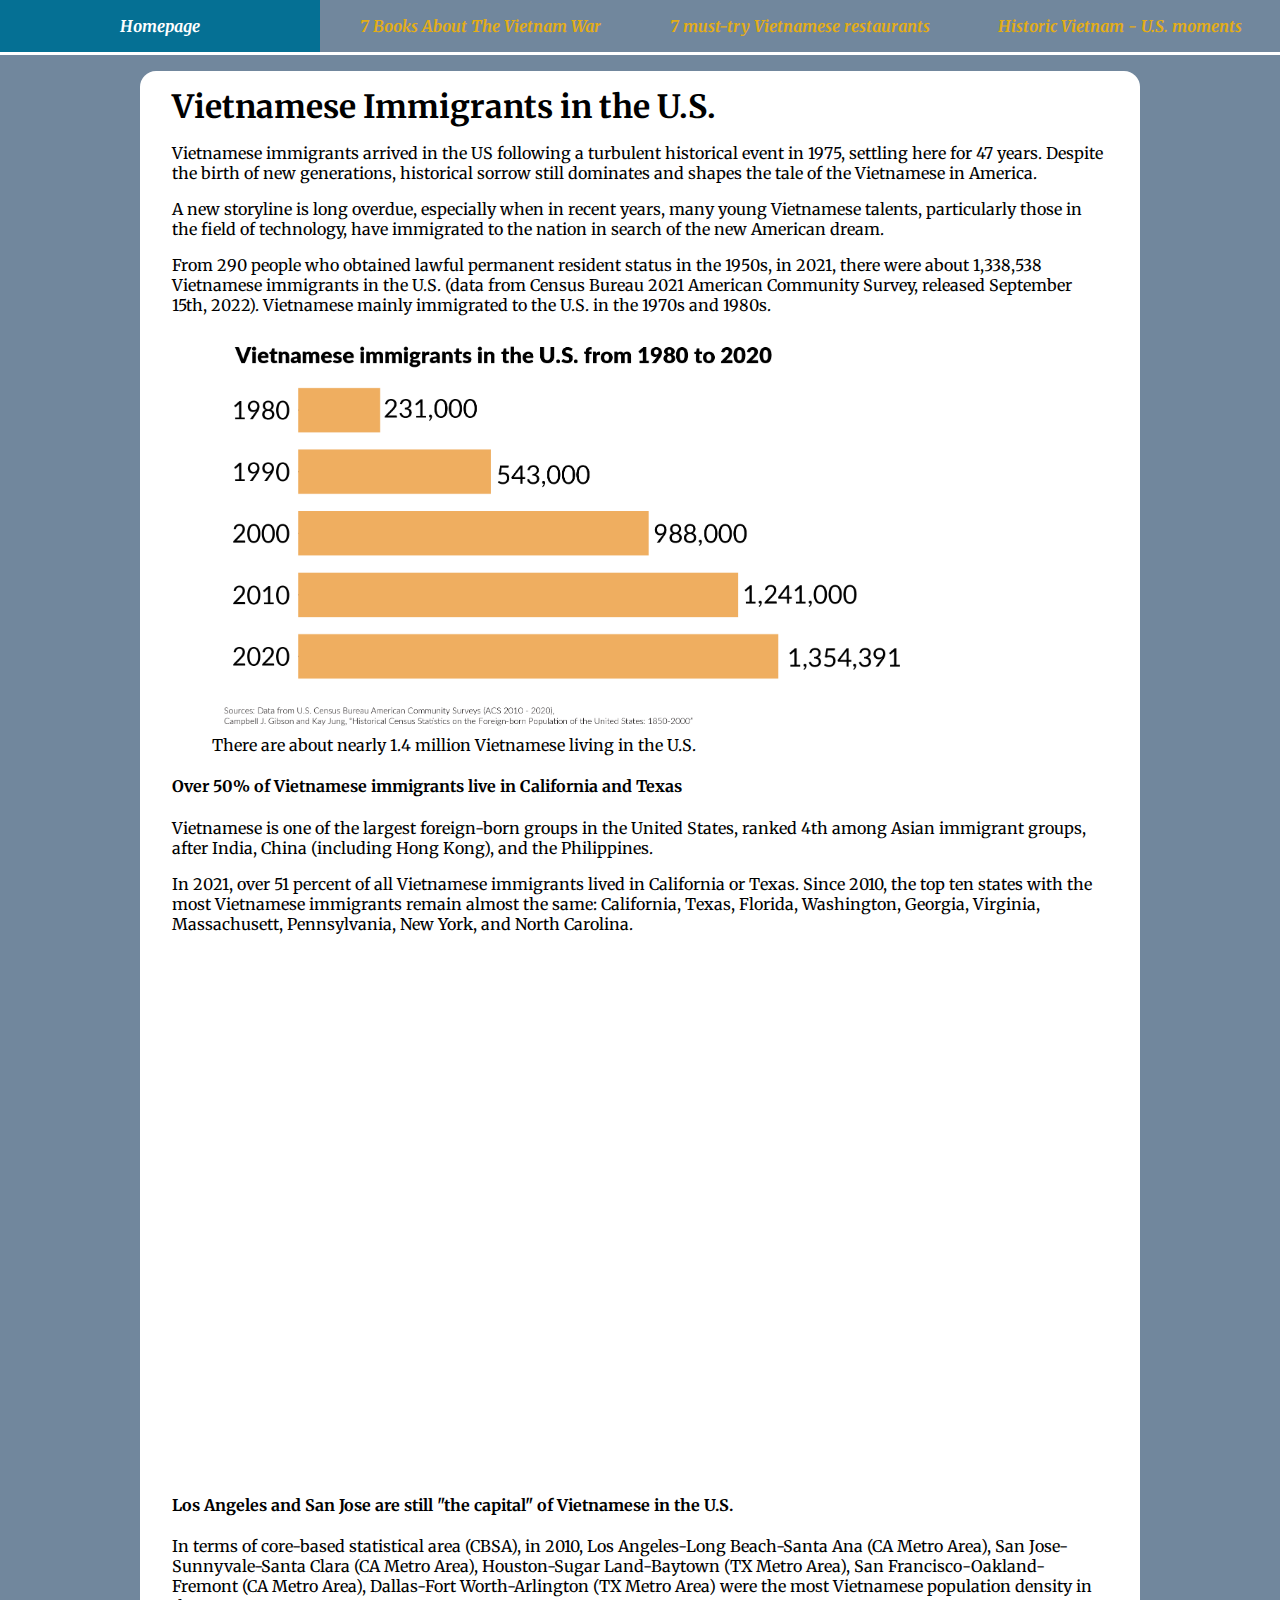
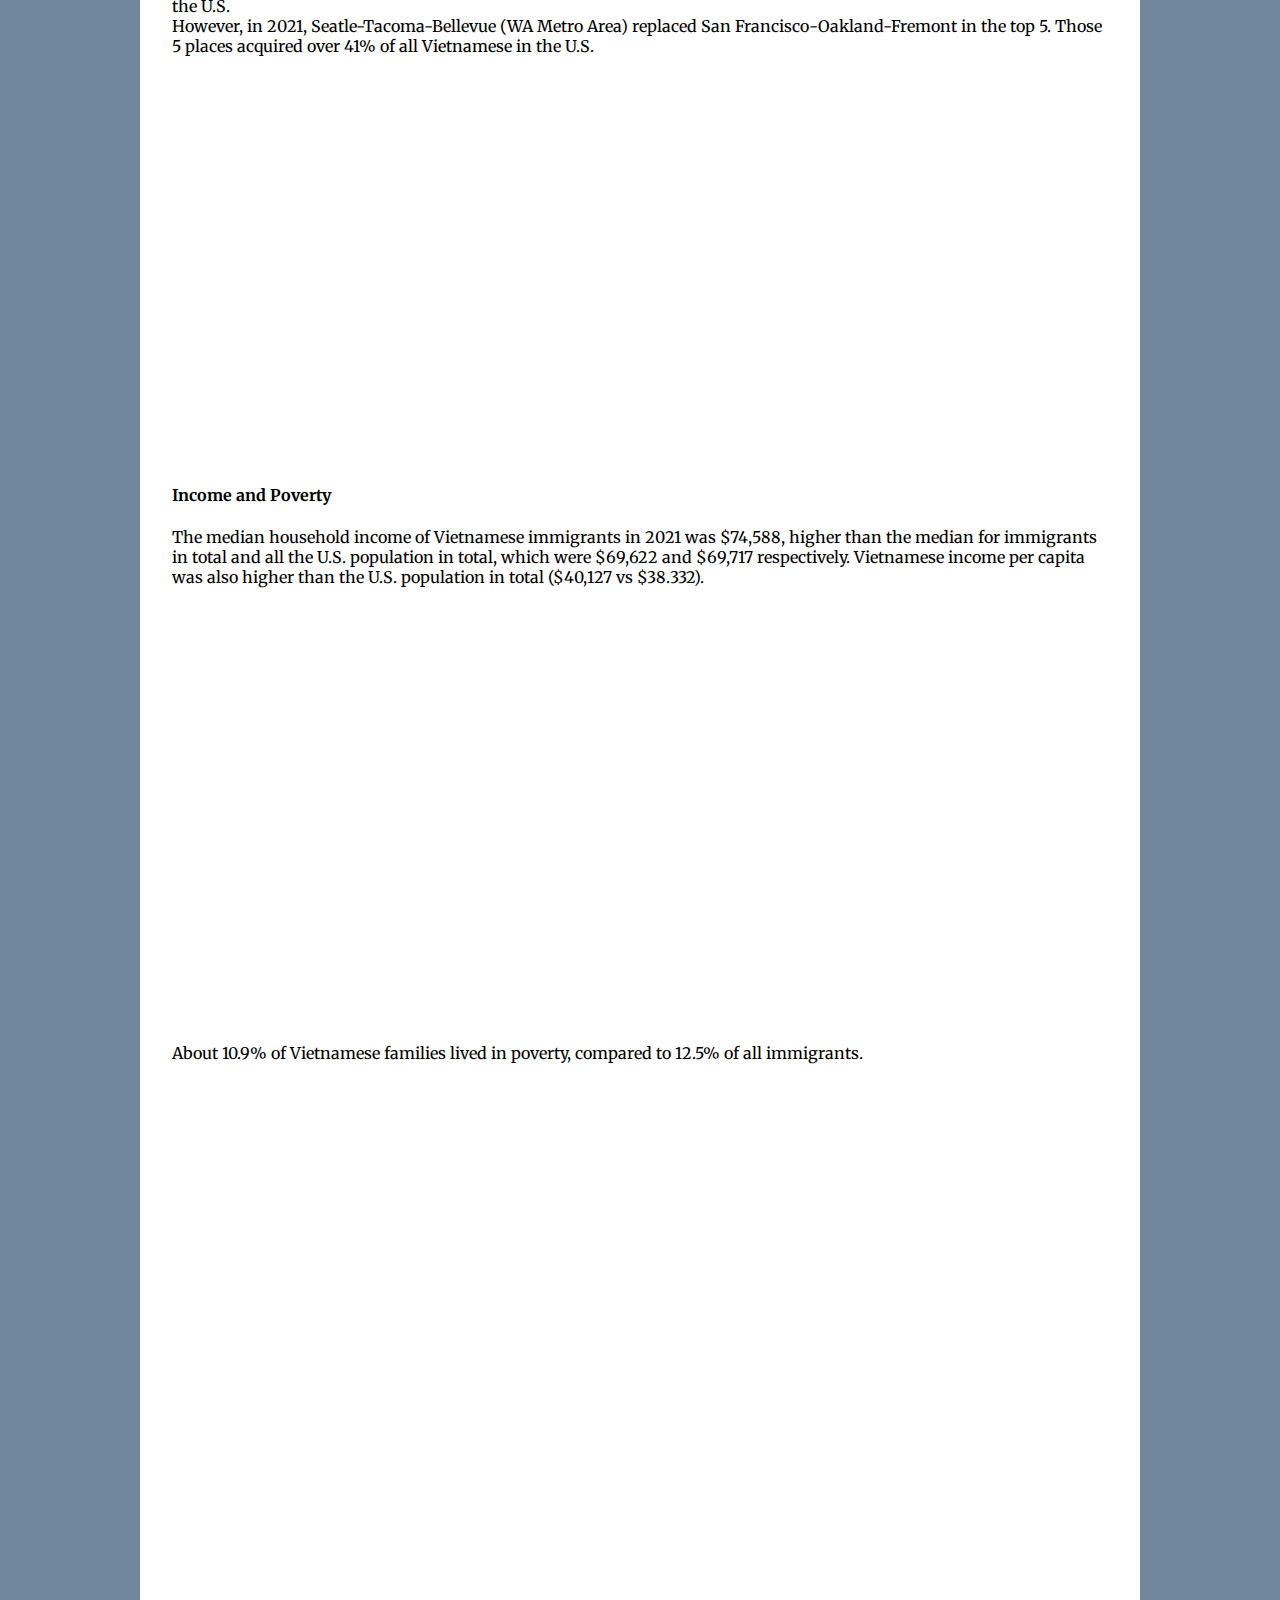
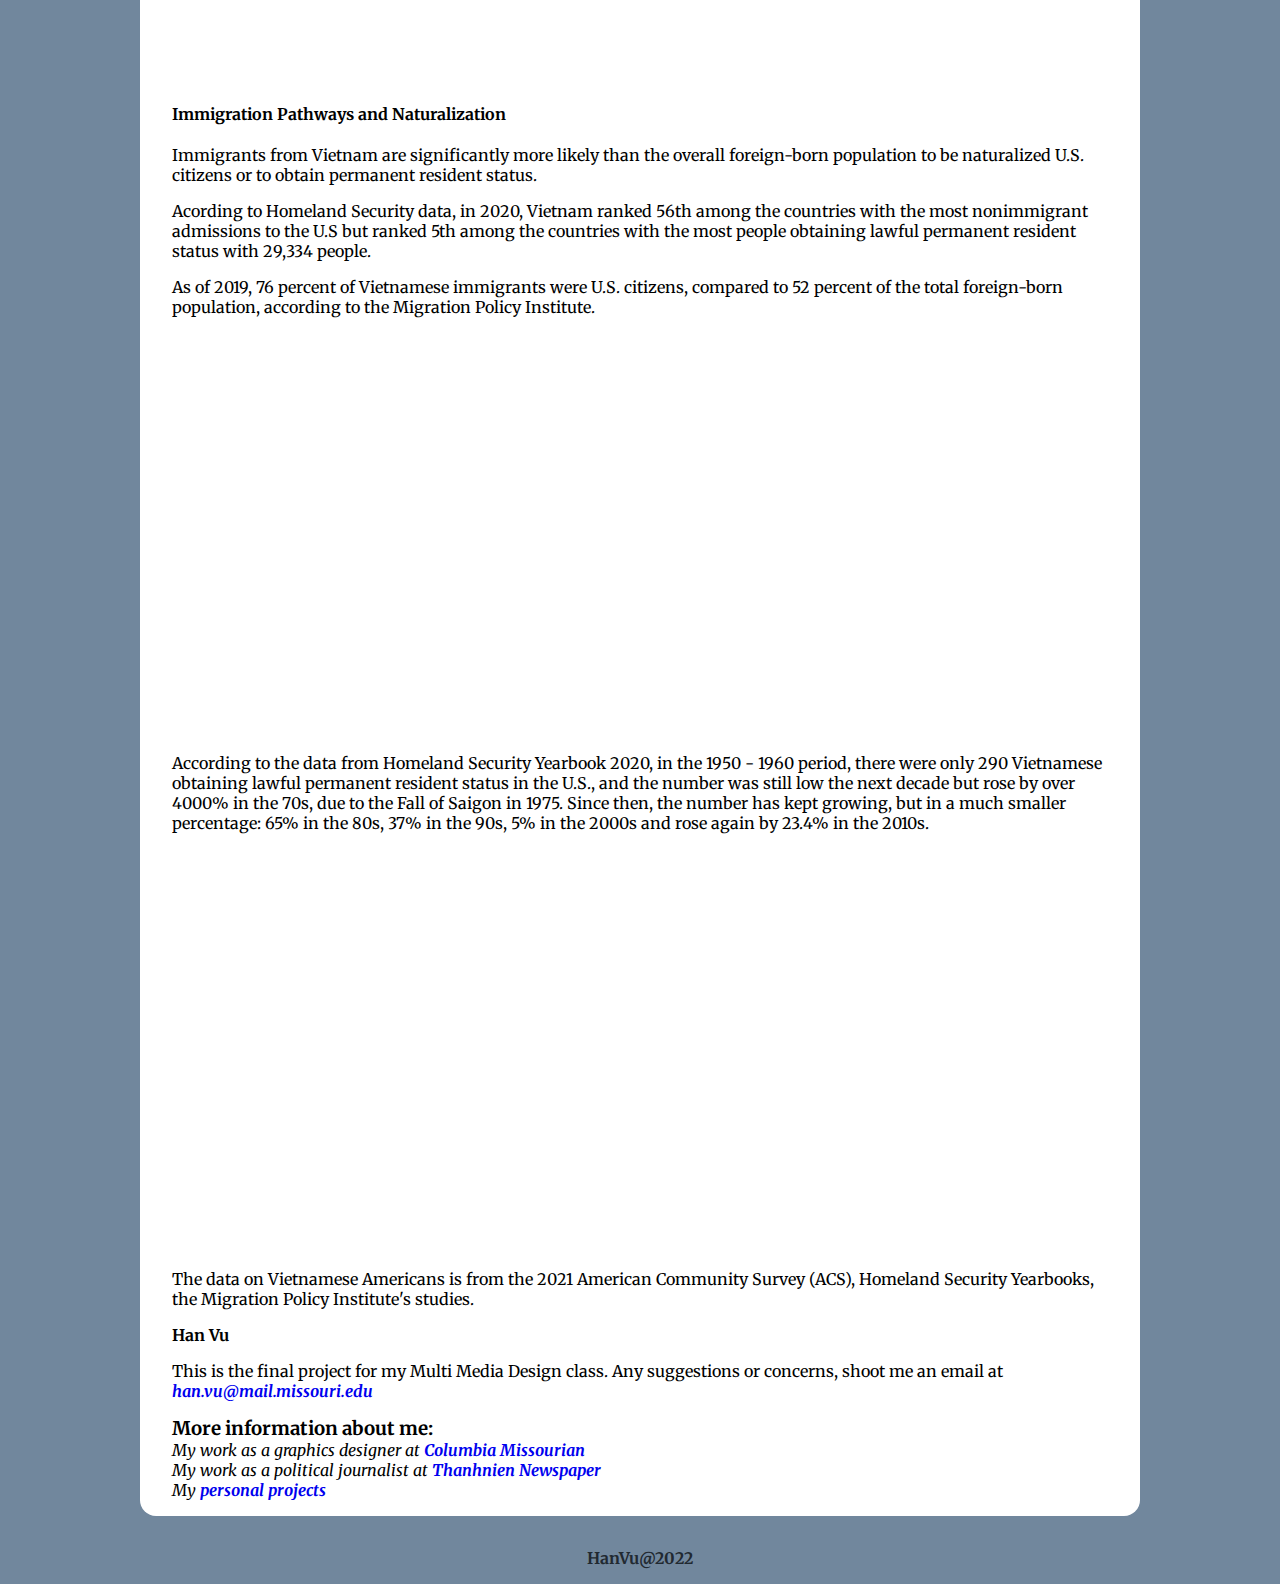
<file: index.html>
<!DOCTYPE HTML>
<html lang="en" dir="ltr">
	<head>
		<title>Han Vu's site</title>
		<meta charset="utf-8">
		<link rel="preconnect" href="https://fonts.googleapis.com">
    	<link rel="preconnect" href="https://fonts.gstatic.com" crossorigin>
    	<link href="https://fonts.googleapis.com/css?family=Merriweather:300,700,300italic,700italic" rel="stylesheet">

		<link rel="stylesheet" href="style2.css">

	</head>
	<body>
		<a class="skip-link" href="#content">Skip to content</a>

				<!-- Navigation bar -->
					<nav>
						<ul class="links">
							<li><a class="active" href="index.html">Homepage</a></li>
							<li><a href="sevenbooks.html">7 Books About The Vietnam War</a></li>
							<li><a href="seven-restaurants.html">7 must-try Vietnamese restaurants</a></li>
							<li><a href="gallery.html">Historic Vietnam - U.S. moments</a></li>
						</ul>
					</nav>

				<!-- Main -->
					<main id="content">
					<h1>Vietnamese Immigrants in the U.S.</h1>
					<p>
						Vietnamese immigrants arrived in the US following a turbulent historical event in 1975, settling here for 47 years. Despite the birth of new generations, historical sorrow still dominates and shapes the tale of the Vietnamese in America.
					</p>
					<p>
						A new storyline is long overdue, especially when in recent years, many young Vietnamese talents, particularly those in the field of technology, have immigrated to the nation in search of the new American dream.
					</p>
						<p>From 290 people who obtained lawful permanent resident status in the 1950s, in 2021, there were about 1,338,538 Vietnamese immigrants in the U.S. (data from Census Bureau 2021 American Community Survey, released September 15th, 2022). Vietnamese mainly immigrated to the U.S. in the 1970s and 1980s.</p>
						<figure>
							<img src="images/pop1.png" alt="Vietnamese population chart" width="700" height="400">
								<figcaption>There are about nearly 1.4 million Vietnamese living in the U.S.</figcaption>
						</figure>
					
					<section>
						<div>
							<h4>Over 50% of Vietnamese immigrants live in California and Texas</h4>
							<p>Vietnamese is one of the largest foreign-born groups in the United States, ranked 4th among Asian immigrant groups, after India, China (including Hong Kong), and the Philippines. </p>
							<p>In 2021, over 51 percent of all Vietnamese immigrants lived in California or Texas. Since 2010, the top ten states with the most Vietnamese immigrants remain almost the same: California, Texas, Florida, Washington, Georgia, Virginia, Massachusett, Pennsylvania, New York, and North Carolina. 	
							</p>
					</div>
		
					<div class="graphic">
							
						<iframe title="Vietnamese Immigrants Distribution 2020" aria-label="Map" id="datawrapper-chart-ThPpH" src="https://datawrapper.dwcdn.net/ThPpH/2/" height="500" data-external="1"></iframe>
						
						<script type="text/javascript">!function(){"use strict";window.addEventListener("message",(function(e){if(void 0!==e.data["datawrapper-height"]){var t=document.querySelectorAll("iframe");for(var a in e.data["datawrapper-height"])for(var r=0;r<t.length;r++){if(t[r].contentWindow===e.source)t[r].style.height=e.data["datawrapper-height"][a]+"px"}}}))}();
						</script>

					</div>
					</section><br>
					<div>
						<h4>Los Angeles and San Jose are still "the capital" of Vietnamese in the U.S.</h4>
						<p>In terms of core-based statistical area (CBSA), in 2010, Los Angeles-Long Beach-Santa Ana (CA Metro Area), San Jose-Sunnyvale-Santa Clara (CA Metro Area), Houston-Sugar Land-Baytown (TX Metro Area), San Francisco-Oakland-Fremont (CA Metro Area), Dallas-Fort Worth-Arlington (TX Metro Area) were the most Vietnamese population density in the U.S. <br>
						However, in 2021, Seatle-Tacoma-Bellevue (WA Metro Area) replaced San Francisco-Oakland-Fremont in the top 5. Those 5 places acquired over 41% of all Vietnamese in the U.S.</p>
					</div>
						<div class="graphic">
							<iframe title="Cities with the most Vietnamese immigrants" aria-label="Interactive area chart" id="datawrapper-chart-ZxP0X" src="https://datawrapper.dwcdn.net/fW6FX/1/" height="388"></iframe>
						</div>

						<div>
							<h4>Income and Poverty</h4>
							<p>The median household income of Vietnamese immigrants in 2021 was $74,588, higher than the median for immigrants in total and all the U.S. population in total, which were $69,622 and $69,717 respectively. Vietnamese income per capita was also higher than the U.S. population in total ($40,127 vs $38.332).
							</p>
					</div>
	
					<div class="graphic">
							<iframe title="Median household income" aria-label="Interactive line chart" id="datawrapper-chart-fKXHX" src="https://datawrapper.dwcdn.net/HQsU3/1/" height="400"></iframe>
					</div> <br>
					<div>
							<p>About 10.9% of Vietnamese families lived in poverty, compared to 12.5% of all immigrants.</p>

							<iframe title="poverty rate" aria-label="Grouped Column Chart" id="datawrapper-chart-HhXB2" src="https://datawrapper.dwcdn.net/iNXFO/1/" height="600"></iframe>
					</div>
						
							<div>
								<h4>Immigration Pathways and Naturalization</h4>
								<p>Immigrants from Vietnam are significantly more likely than the overall foreign-born population to be naturalized U.S. citizens or to obtain permanent resident status.</p> 
								<p>Acording to Homeland Security data, in 2020, Vietnam ranked 56th among the countries with the most nonimmigrant admissions to the U.S but ranked 5th among the countries with the most people obtaining lawful permanent resident status with 29,334 people.
									</p>
								<p>As of 2019, 76 percent of Vietnamese immigrants were U.S. citizens, compared to 52 percent of the total foreign-born population, according to the Migration Policy Institute. 
								</p>
	
								<iframe title="Green card" aria-label="Interactive line chart" id="datawrapper-chart-AbCrX" src="https://datawrapper.dwcdn.net/Iv1JG/1/" height="400"></iframe>
							</div>
							<div class="graphic">
				
								<p>According to the data from Homeland Security Yearbook 2020, in the 1950 - 1960 period, there were only 290 Vietnamese obtaining lawful permanent resident status in the U.S., and the number was still low the next decade but rose by over 4000% in the 70s, due to the Fall of Saigon in 1975. Since then, the number has kept growing, but in a much smaller percentage: 65% in the 80s, 37% in the 90s, 5% in the 2000s and rose again by 23.4% in the 2010s. 
								</p>
						</div>
			
						<div class="graphic">
			
							<iframe title="Green card over the years" aria-label="Interactive line chart" id="datawrapper-chart-3JLbn" src="https://datawrapper.dwcdn.net/dtw3d/1/" 
							height="400"></iframe>
						</div>

						<div>
							<p>
								The data on Vietnamese Americans is from the 2021 American Community Survey (ACS), Homeland Security Yearbooks, the Migration Policy Institute's studies. 
							</p>
							<p><strong>Han Vu</strong></p>
						</div>
					<section>
						<p>This is the final project for my Multi Media Design class. Any suggestions or concerns, shoot me an email at <a href="mailto:han.vu@mail.missouri.edu">han.vu@mail.missouri.edu</a></p>
						<h3>More information about me:</h3>
						<ul>
							<li>My work as a graphics designer at <a href="https://www.columbiamissourian.com/">Columbia Missourian</a></li>
							<li>My work as a political journalist at <a href="https://thanhnien.vn/author/vu-han-1622.html">Thanhnien Newspaper</a></li>
							<li>My <a href="https://hantvu.github.io/">personal projects</a></li>
						</ul>
					</section>
				</main>	
				<!-- Copyright -->
					<footer>
					HanVu@2022
					</footer>

		
	</body>
</html>
</file>
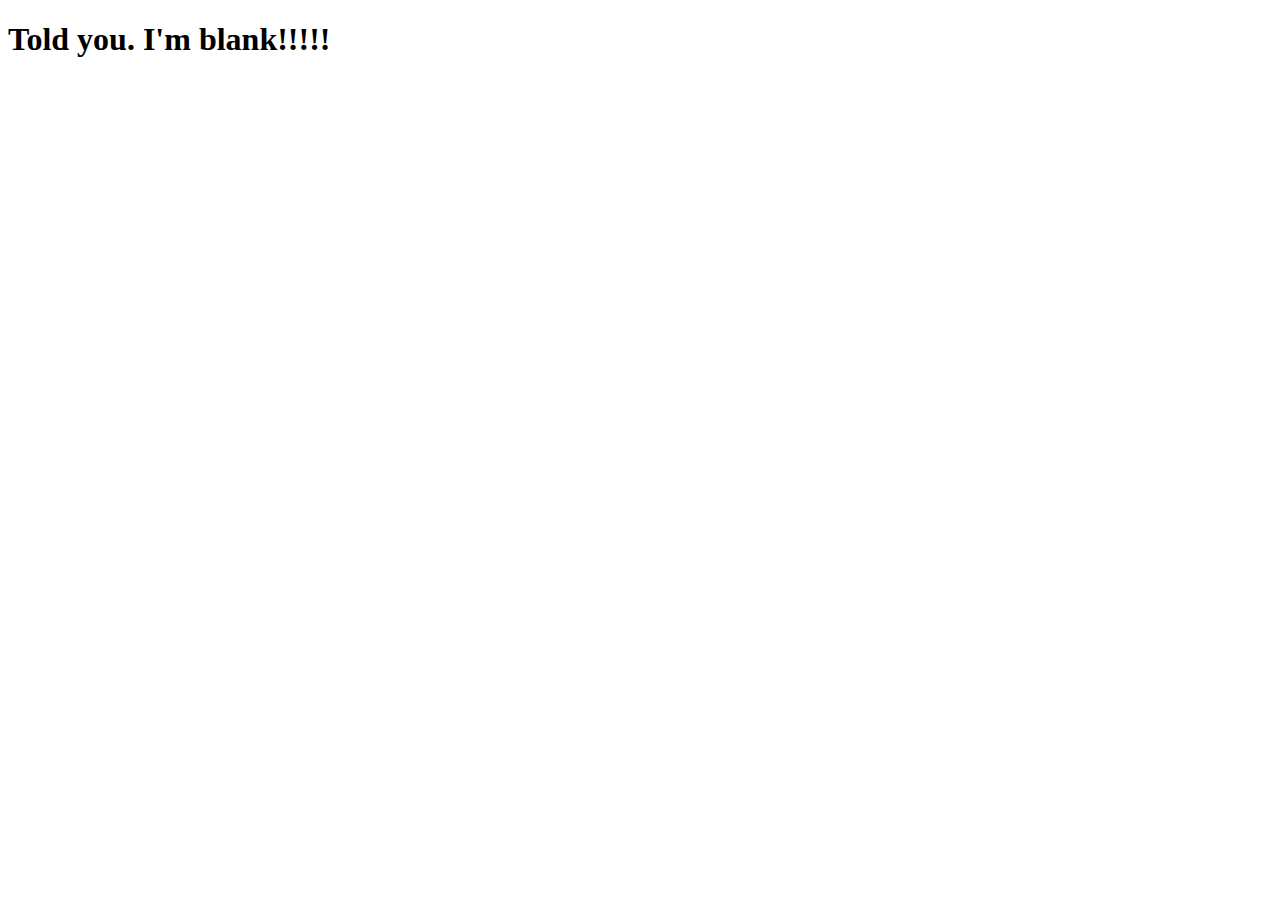
<file: blanksite.html>
<!DOCTYPE html>
<html lang="en">
    <head>
        <meta charset="utf-8">
        <title>This is a blank site</title>
    </head>
    <body>
        <h1>Told you. I'm blank!!!!!</h1>
    </body>
</html>
</file>
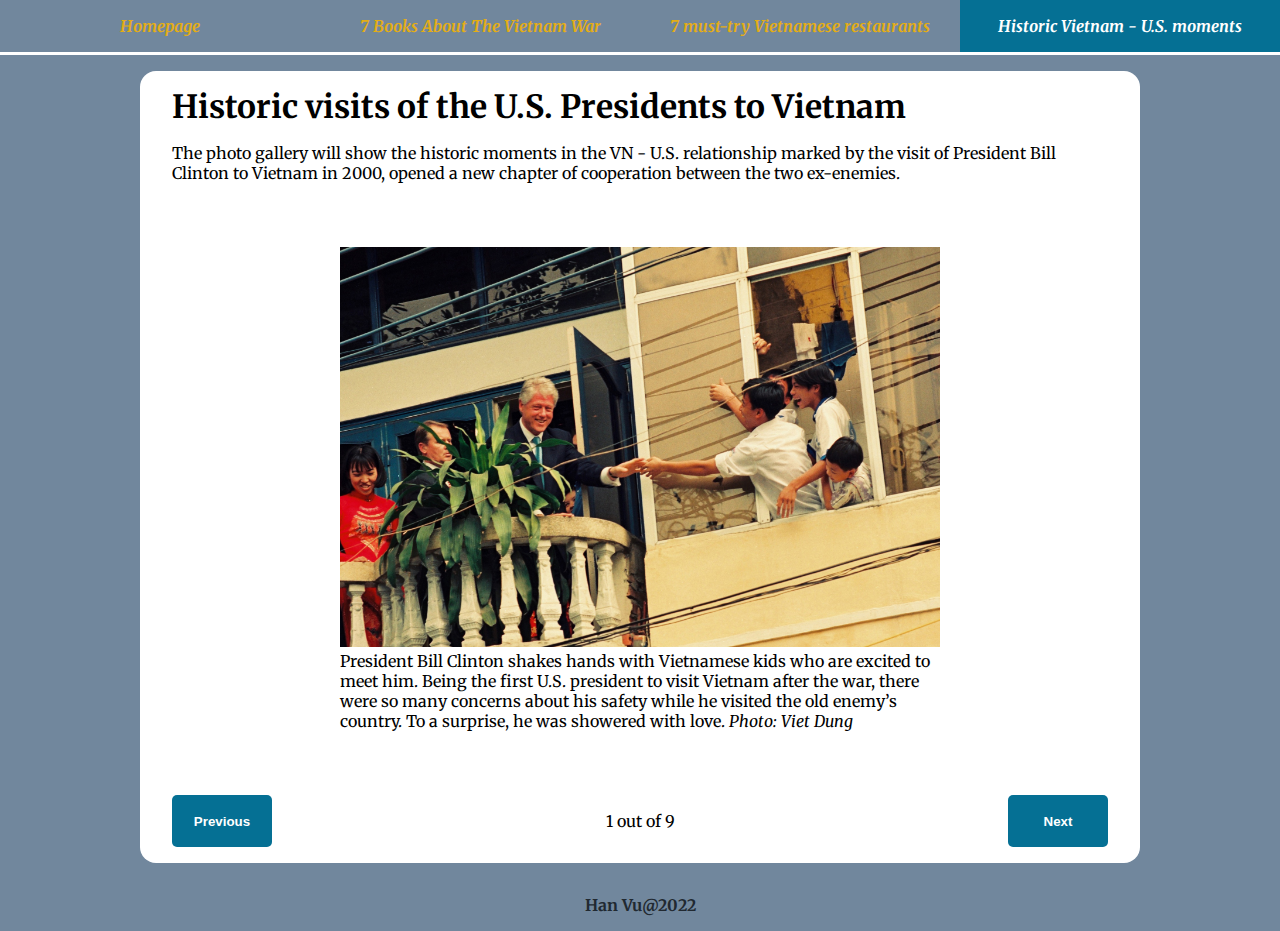
<file: gallery.html>
<!DOCTYPE html>
<html lang="en" dir="ltr">
  <head>
    <meta charset="utf-8">
    <title>Historic Vietnam - U.S. moments</title>

    <link rel="preconnect" href="https://fonts.googleapis.com">
    <link rel="preconnect" href="https://fonts.gstatic.com" crossorigin>
    <link href="https://fonts.googleapis.com/css?family=Merriweather:300,700,300italic,700italic" rel="stylesheet">

    <link rel="stylesheet" href="style2.css">

    <script src="gallery.js" defer></script>

  </head>
  <body>
    <a class="skip-link" href="#content">Skip to content</a>
    <nav>
			<ul>
			    <li><a href="index.html">Homepage</a></li>
                <li><a href="sevenbooks.html">7 Books About The Vietnam War</a></li>
                <li><a href="seven-restaurants.html">7 must-try Vietnamese restaurants</a></li>
                <li><a class="active" href="gallery.html">Historic Vietnam - U.S. moments</a></li>
			</ul>
		</nav>
    <main id="content">
      <h1>Historic visits of the U.S. Presidents to Vietnam</h1>
      <p>The photo gallery will show the historic moments in the VN - U.S. relationship marked by the visit of President Bill Clinton to Vietnam in 2000, opened a new chapter of cooperation between the two ex-enemies.</p>

      <figure class="gallery-image hideThis">
      <img src="images/Bill1.jpeg" width="600" height="400" alt="President Bill Clinton shoke hand with a bunch of Vietnamese teenagers over an old window in Hanoi.">
      <figcaption>
        President Bill Clinton shakes hands with Vietnamese kids who are excited to meet him. Being the first U.S. president to visit Vietnam after the war, there were so many concerns about his safety while he visited the old enemy’s country. To a surprise, he was showered with love. <em>Photo: Viet Dung</em>
      </figcaption>
    </figure>
    
    <figure class="gallery-image hideThis">
      <img src="images/Bill2.jpeg" width="600" height="400" alt="President Bill Clinton shakes hands with Vietnamese people who smile brightly to welcome him.">
      <figcaption>
        Another picture shows how much love Bill Clinton received when he was in Vietnam. There’s a noticeable absence of his security, which shows how safe he felt in Vietnam. The public doesn’t see him as the leader of Vietnam’s enemy, but as a friend. <em> Photo: Viet Dung</em>
      </figcaption>
     
    </figure>
    

    <figure class="gallery-image hideThis">
        <img src="images/bush1.jpg" width="600" height="400" alt="President George Bush tries to play Monochord, a traditional Vietnamese instrument, while Vietnam President Nguyen Minh Triet and other people watching him with smiling faces.">
        <figcaption>
            Visiting Vietnam in 2006 to attend the 14th Asia-Pacific Economic Cooperation Leaders' Meeting in November, President George Bush tries to play a traditional Vietnam instrument “Dan Bau” (Monochord). <em>Photo: Nguyen Khang</em>
        </figcaption>
      </figure>
      

      <figure class="gallery-image hideThis">
        <img src="images/bush2.jpeg" width="600" height="400" alt="President Bush waves hand toward the camera.">
        <figcaption>
            On his trip to Vietnam, President Bush said that the American experience in Vietnam contained lessons for the Iraq war. <em>Photo: T.T.D</em>
        </figcaption>
        
      </figure>
      

      <figure class="gallery-image hideThis">
        <img src="images/Obama1.png" width="600" height="400" alt="President Obama with a bright smiling face surrounds by excited local Vietnamese people as he goes down the street to greet them.">
        <figcaption>
            President Obama received warm treatment from the Vietnamese public. He went out to taste Vietnamese street life and street food with the famous chef Anthony Boudain and created a sensation in Vietnam on his trip. Once again, safety was not the concern, since he was loved and Vietnam was safe. <em>Photo: Huu Nghi</em>
        </figcaption>
        
      </figure>
      

      <figure class="gallery-image hideThis">
        <img src="images/Obama2.jpeg" width="600" height="400" alt="President Obama and Vietnam National Assembly Chairwoman Nguyen Thi Kim Ngan fed the fish at Vietnamese National Hero “Uncle Ho”s House.">
        <figcaption>
            President Obama and Vietnam National Assembly Chairwoman Nguyen Thi Kim Ngan fed the fish at Vietnamese National Hero “Uncle Ho”s House. <em>Photo: Viet Dung</em>
        </figcaption>
        
      </figure>
      

      <figure class="gallery-image hideThis">
        <img src="images/trump1.JPG" width="600" height="400" alt="President Trump is waving a Vietnam flag in his hand as he is surrounded by Vietnamese's students who are waving Vietnam's and U.S's flags.">
        <figcaption>
            Came to Vietnam for the U.S. - DPRK summit and paid an official visit, President Donald Trump is the sole U.S. president who has visited Vietnam more than one time during his term. President Trump is the figure that creates polarization in Vietnamese public opinion in the same way that he has created in the U.S. public opinion. <em>Photo: Ngoc Thang</em>
        </figcaption>
      </figure>
      

      <figure class="gallery-image hideThis">
        <img src="images/trump2.JPG" width="600" height="400" alt="President Trump and DPRK's Chairman Kim Jong Un sit down on a table with smiling faces.">
        <figcaption>
            President Trump and Chairman Kim at Metropole hotel in Hanoi, where they hoped to reach a deal in denuclearizing North Korea, but no big decision was made. <em>Photo: Ngoc Thang</em>
        </figcaption>
        
      </figure>
      

      <figure class="gallery-image hideThis">
        <img src="images/peace.JPG" width="600" height="400" alt="A Vietnamse man is hanging a banner advertise day of Peace's special menu on the wall.">
        <figcaption>
            "A day of peace" was not made in Hanoi. <em>Photo: Ngoc Thang</em>
        </figcaption>
        
      </figure>

      <div class="button_holder">
        <button id="button_previous">Previous</button>
        <p id="stepper"></p>
        <button id="button_next">Next</button>
      </div>

    </main>
    <footer>Han Vu@2022</footer>
  </body>
</html>
</file>
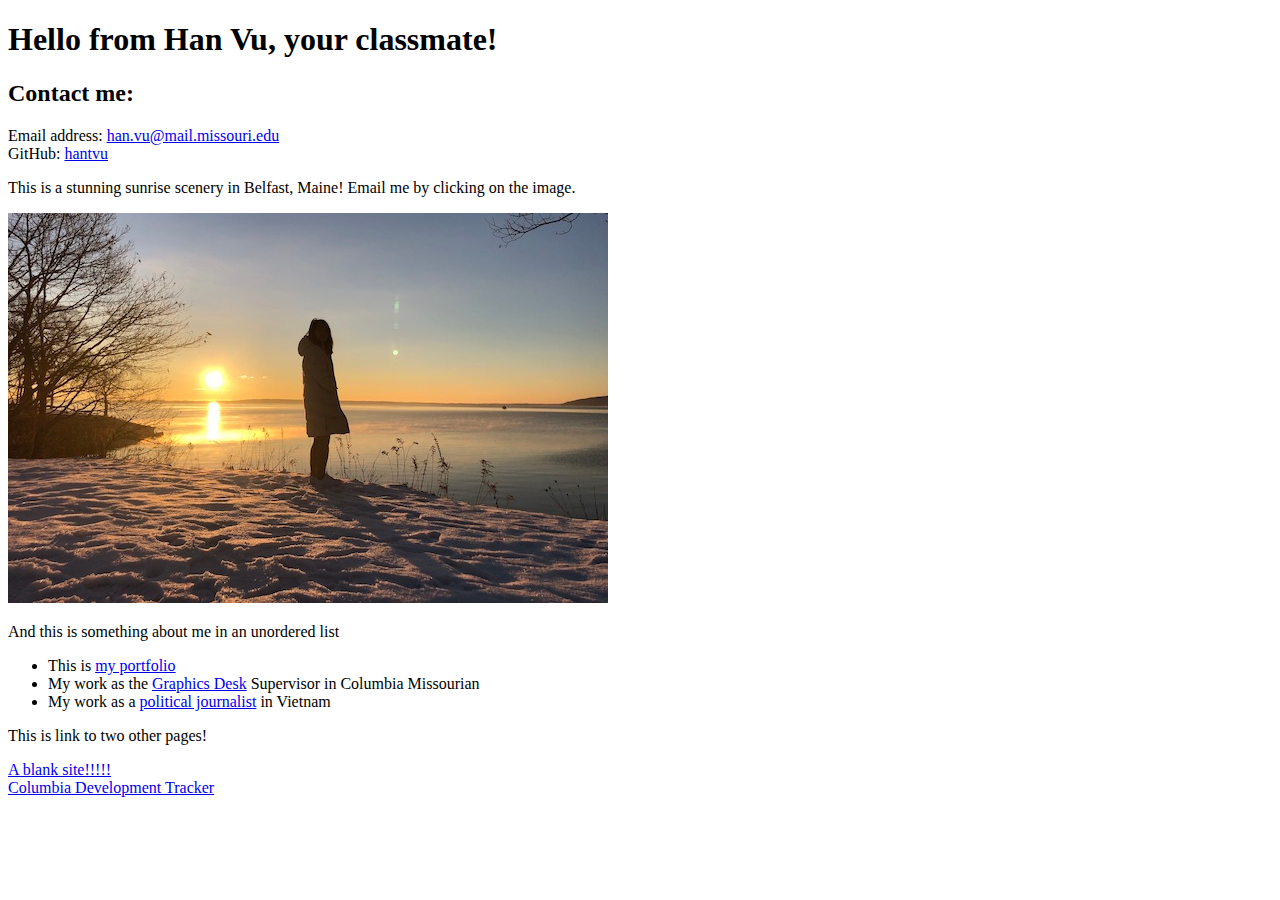
<file: oldindex.html>
<!DOCTYPE html>
<html lang="en">
    <head>
        <meta charset="utf-8">
        <title>This is Han Vu's first website</title>
    </head>
    <body>
        <h1>Hello from Han Vu, your classmate!</h1>
        <h2>Contact me:</h2>
        <div class="contact">
            Email address: <a href="mailto:han.vu@mail.missouri.edu" target="_blank">han.vu@mail.missouri.edu</a><br>
            GitHub: <a href="https://github.com/hantvu" target="_blank">hantvu</a>
        </div>
        <div class="image">
            <p>This is a stunning sunrise scenery in Belfast, Maine! Email me by clicking on the image.</p>
            <a href="mailto:han.vu@mail.missouri.edu"><img src="images/pic2.jpeg" alt="sunrise"></a>

        </div>
        <div class="list">
            <p>And this is something about me in an unordered list</p>
            <ul>
                <li>This is <a href="https://hantvu.github.io/" target="_blank">my portfolio</a>
                </li>
                <li>My work as the <a href="https://www.columbiamissourian.com/users/profile/guest3275/" target="_blank">Graphics Desk</a> Supervisor in Columbia Missourian</li>
                <li>My work as a <a href="https://thanhnien.vn/author/vu-han-1622.html" target="_blank">political journalist</a> in Vietnam</li>
           
            </ul>
            
        </div>

        <div class="link">
            <p>This is link to two other pages!</p>
            <a href="blanksite.html" target="_blank">A blank site!!!!!</a><br>
            <a href="https://columbia-development-tracker.netlify.app/" target="_blank">Columbia Development Tracker</a>
        </div>
        
    </body>
</html>
</file>
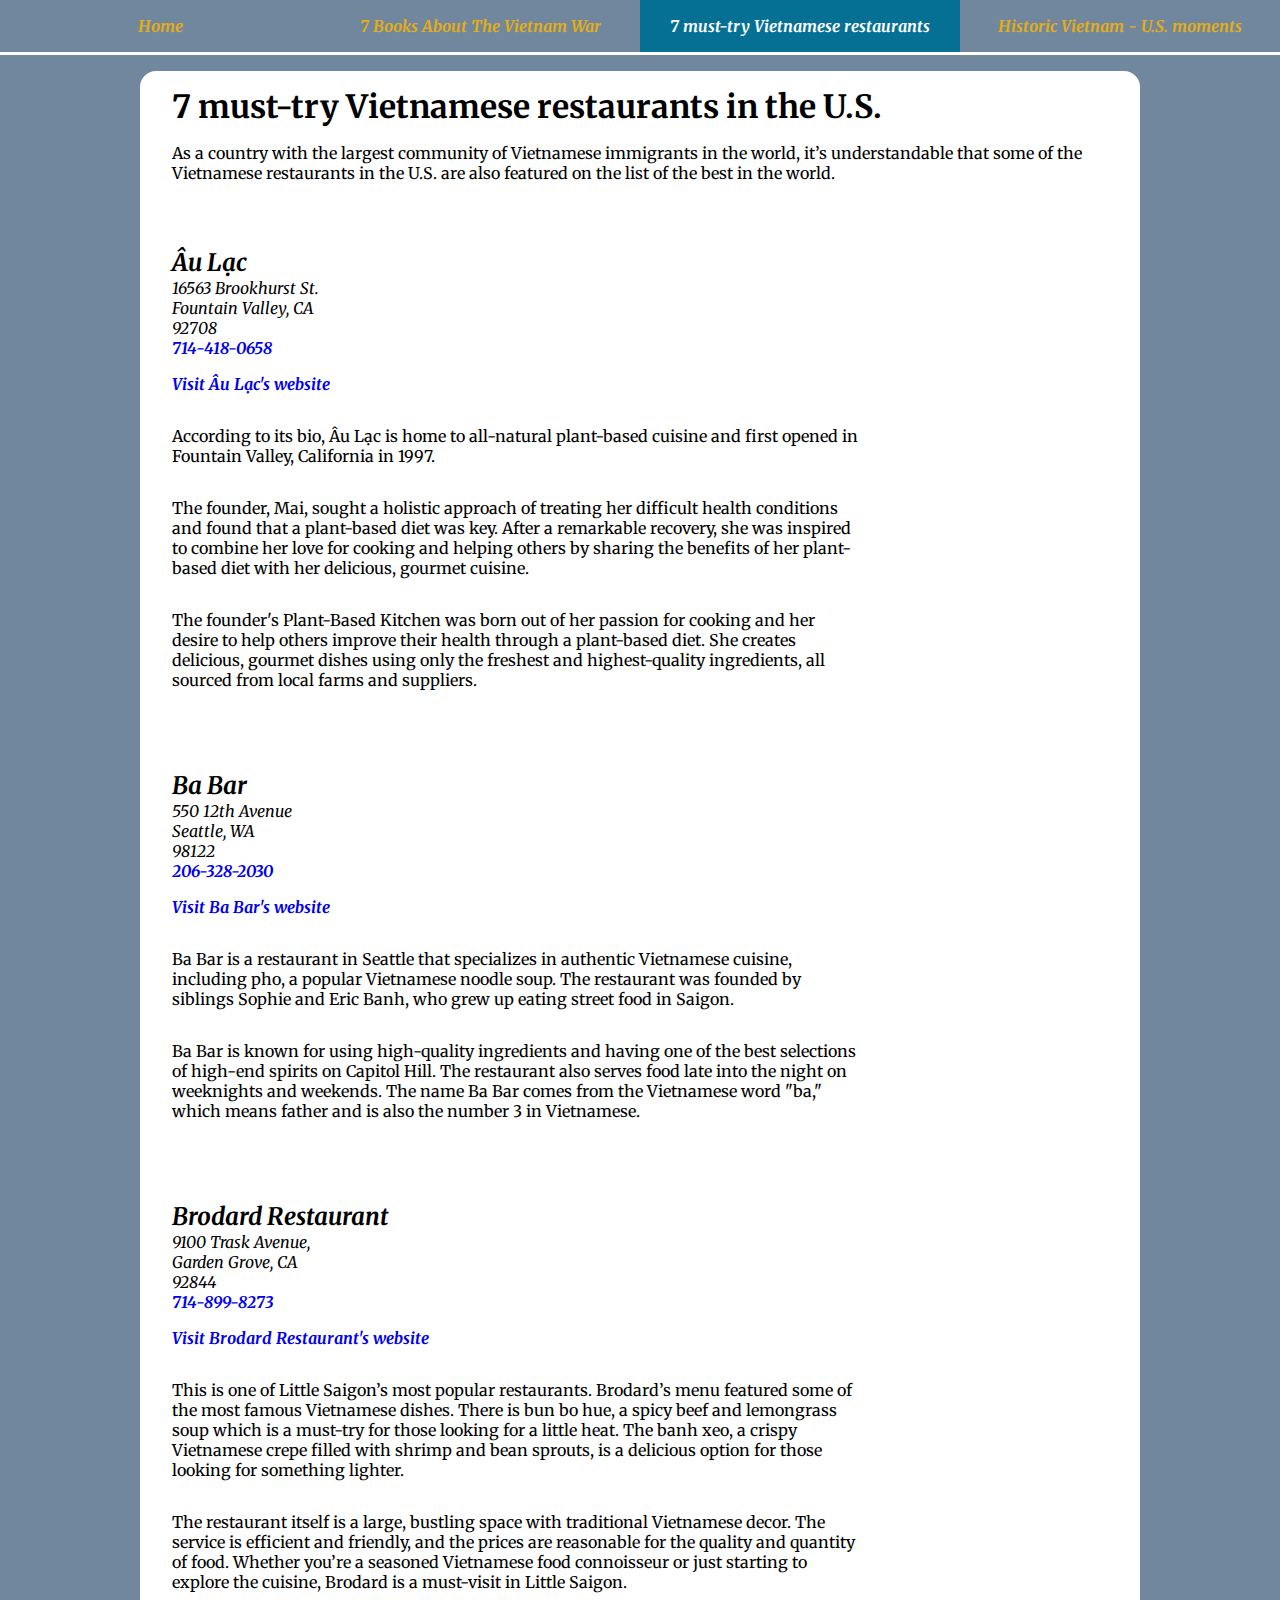
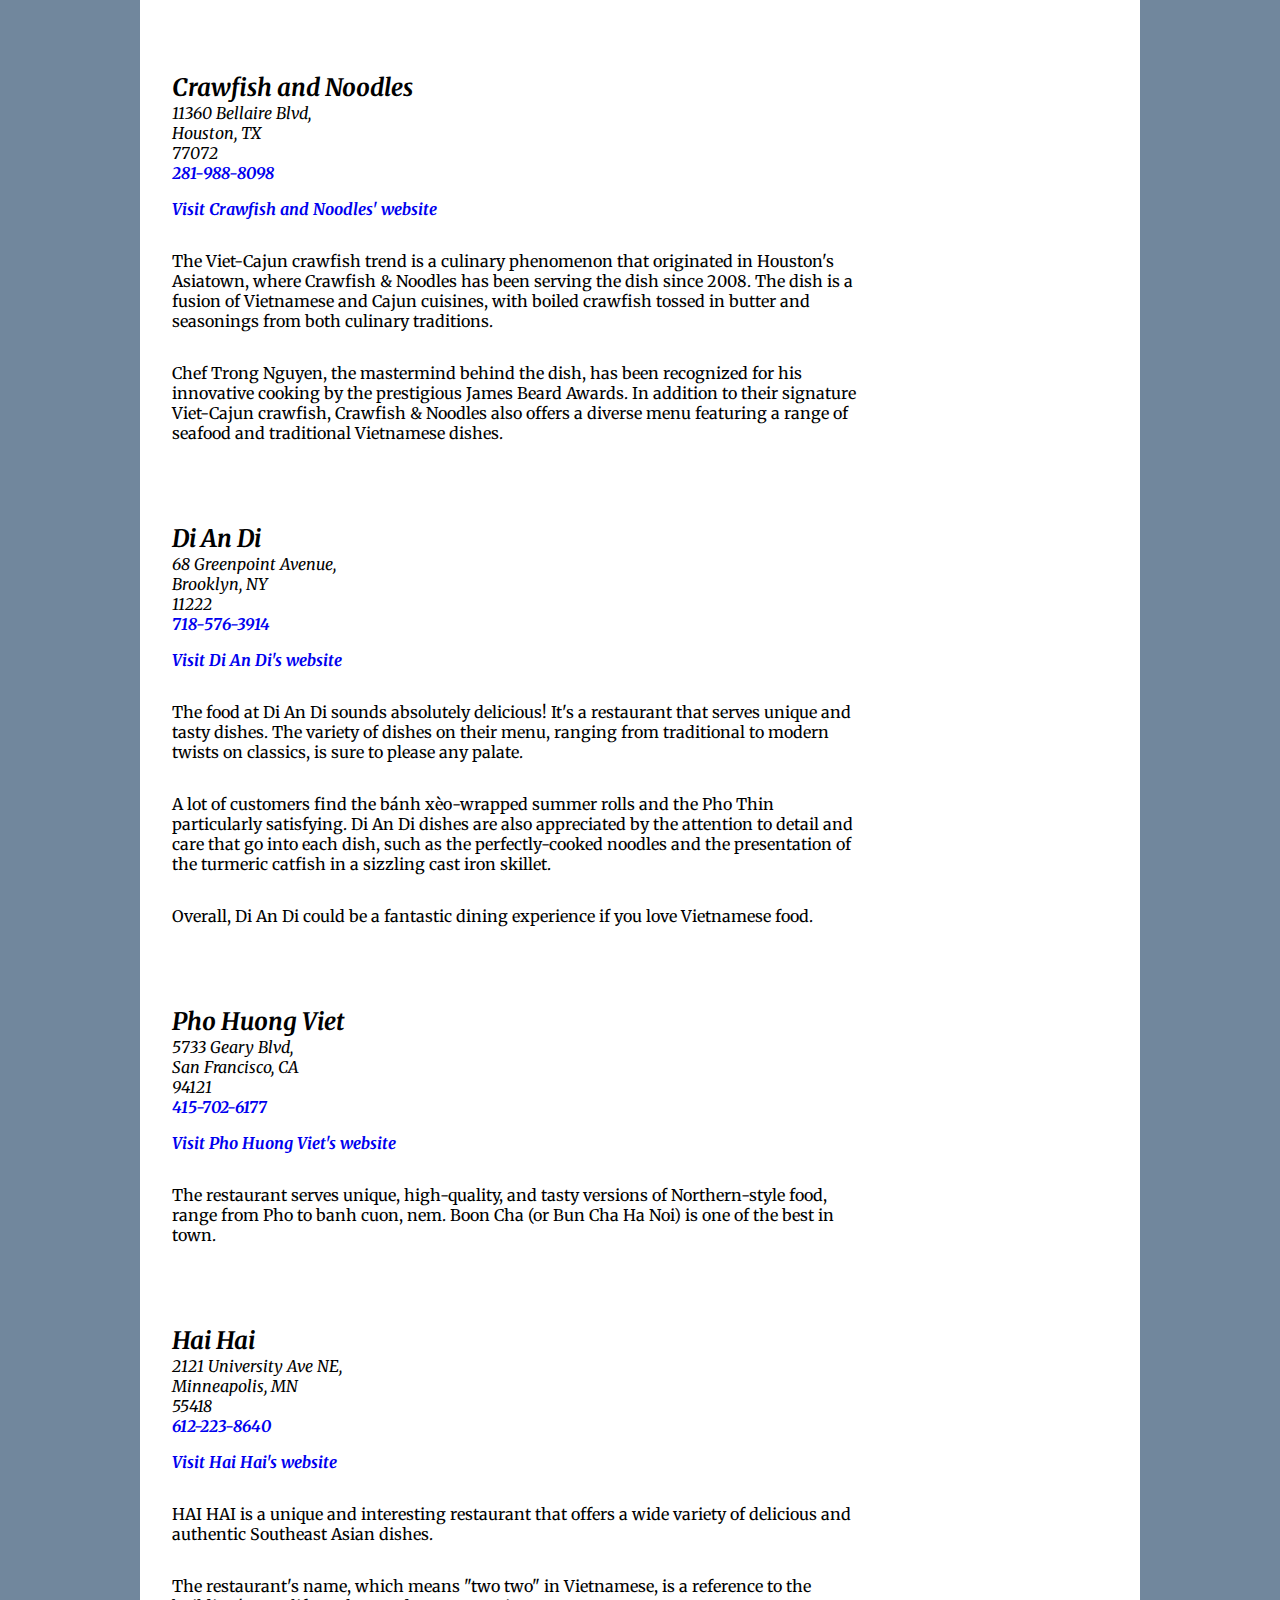
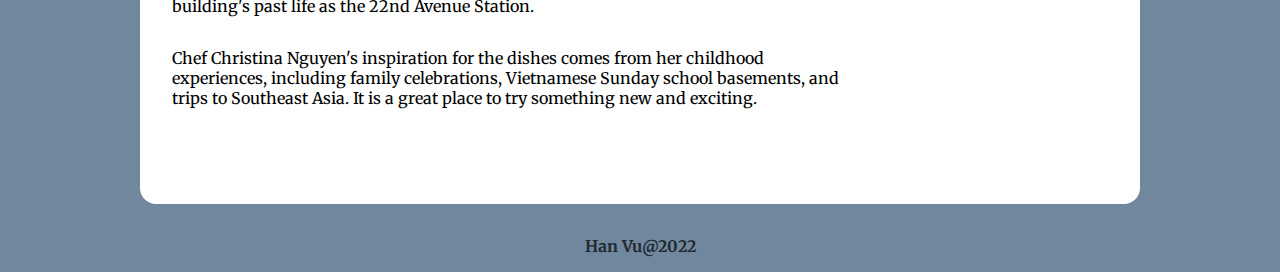
<file: page3.html>
<!DOCTYPE html>
<html lang="en" dir="ltr">
  <head>
    <meta charset="utf-8">
    <title>7 must-try Vietnamese restaurants in the U.S.</title>

    <link rel="preconnect" href="https://fonts.googleapis.com">
    <link rel="preconnect" href="https://fonts.gstatic.com" crossorigin>
    <link href="https://fonts.googleapis.com/css2?family=Cormorant+Garamond&family=Roboto+Slab:wght@500&family=Rubik:ital,wght@0,400;1,700&display=swap" rel="stylesheet">

    <link rel="stylesheet" href="style2.css">
  </head>
  <body>
	<a class="skip-link" href="#content">Skip to content</a>
    <nav>
			<ul>
				<li><a href="index.html">Home</a></li>
				<li><a href="sevenbook.html">7 Books About The Vietnam War</a></li>
				<li><a class="active" href="page3.html">7 must-try Vietnamese restaurants</a></li>
				<li><a href="gallery.html">Historic Vietnam - U.S. moments</a></li>
			</ul>
		</nav>

    <main id="content">
      <h1>7 must-try Vietnamese restaurants in the U.S.</h1>
      <p>As a country with the largest community of Vietnamese immigrants in the world, it’s understandable that some of the Vietnamese restaurants in the U.S. are also featured on the list of the best in the world.</p>

      <section class="location-holder">
				<div class="text-holder">
					<h2>Âu Lạc</h2>
					<address>
						16563 Brookhurst St.<br>
						Fountain Valley, CA <br>
						92708<br>
						<a href="tel:+1714418065">714-418-0658</a>
					</address>
					<p><a href="https://www.aulac.com/">Visit Âu Lạc's website</a></p>
					<p>According to its bio, Âu Lạc is home to all-natural plant-based cuisine and first opened in Fountain Valley, California in 1997.</p>
					<p>The founder, Mai, sought a holistic approach of treating her difficult health conditions and found that a plant-based diet was key. After a remarkable recovery, she was inspired to combine her love for cooking and helping others by sharing the benefits of her plant-based diet with her delicious, gourmet cuisine.</p> 
					<p>The founder's Plant-Based Kitchen was born out of her passion for cooking and her desire to help others improve their health through a plant-based diet. She creates delicious, gourmet dishes using only the freshest and highest-quality ingredients, all sourced from local farms and suppliers.
					</p>
				</div>
			</section>
			<section class="location-holder">
				<div class="text-holder">
					<h2>Ba Bar</h2>
					<address>
						550 12th Avenue<br>
						Seattle, WA <br>
						98122<br>
						<a href="tel:+12063282030">206-328-2030</a>
					</address>
					<p><a href="https://babarseattle.com/capitol-hill/">Visit Ba Bar's website</a></p>
					<p>Ba Bar is a restaurant in Seattle that specializes in authentic Vietnamese cuisine, including pho, a popular Vietnamese noodle soup. The restaurant was founded by siblings Sophie and Eric Banh, who grew up eating street food in Saigon.</p> 
					
					<p>Ba Bar is known for using high-quality ingredients and having one of the best selections of high-end spirits on Capitol Hill. The restaurant also serves food late into the night on weeknights and weekends. The name Ba Bar comes from the Vietnamese word "ba," which means father and is also the number 3 in Vietnamese.</p>
				</div>
			</section>
			<section class="location-holder">
				<div class="text-holder">
					<h2>Brodard Restaurant</h2>
					<address>
						9100 Trask Avenue,<br>
						Garden Grove, CA<br>
						92844<br>
						<a href="tel:+17148998273">714-899-8273</a>
					</address>
					<p><a href="https://www.brodard.net/">Visit Brodard Restaurant's website</a></p>
					<p>This is one of Little Saigon’s most popular restaurants. Brodard’s menu featured some of the most famous Vietnamese dishes. There is bun bo hue, a spicy beef and lemongrass soup which is a must-try for those looking for a little heat. The banh xeo, a crispy Vietnamese crepe filled with shrimp and bean sprouts, is a delicious option for those looking for something lighter.</p>

					<p>The restaurant itself is a large, bustling space with traditional Vietnamese decor. The service is efficient and friendly, and the prices are reasonable for the quality and quantity of food. Whether you’re a seasoned Vietnamese food connoisseur or just starting to explore the cuisine, Brodard is a must-visit in Little Saigon. 
					</p>
				</div>
			</section>
			<section class="location-holder">
				<div class="text-holder">
					<h2>Crawfish and Noodles</h2>
					<address>
						11360 Bellaire Blvd,<br>
						Houston, TX<br>
						77072<br>
						<a href="tel:+12819888098">281-988-8098</a>
					</address>
					<p><a href="https://crawfishandnoodles.com/">Visit Crawfish and Noodles' website</a></p>
					<p>The Viet-Cajun crawfish trend is a culinary phenomenon that originated in Houston's Asiatown, where Crawfish & Noodles has been serving the dish since 2008. The dish is a fusion of Vietnamese and Cajun cuisines, with boiled crawfish tossed in butter and seasonings from both culinary traditions.</p>
					<p>Chef Trong Nguyen, the mastermind behind the dish, has been recognized for his innovative cooking by the prestigious James Beard Awards. In addition to their signature Viet-Cajun crawfish, Crawfish & Noodles also offers a diverse menu featuring a range of seafood and traditional Vietnamese dishes.</p>
				</div>
			</section>
			<section class="location-holder">
				<div class="text-holder">
					<h2>Di An Di</h2>
					<address>
						68 Greenpoint Avenue,<br>
						Brooklyn, NY<br>
						11222<br>
						<a href="tel:+17185763914">718-576-3914</a>
					</address>
					<p><a href="https://www.diandi.nyc/">Visit Di An Di's website</a></p>
					<p>The food at Di An Di sounds absolutely delicious! It's a restaurant that serves unique and tasty dishes. The variety of dishes on their menu, ranging from traditional to modern twists on classics, is sure to please any palate.</p>
					<p>A lot of customers find the bánh xèo-wrapped summer rolls and the Pho Thin particularly satisfying. Di An Di dishes are also appreciated by the attention to detail and care that go into each dish, such as the perfectly-cooked noodles and the presentation of the turmeric catfish in a sizzling cast iron skillet.</p> <p>Overall, Di An Di could be a fantastic dining experience if you love Vietnamese food.</p>
				</div>
			</section>
			<section class="location-holder">
				<div class="text-holder">
					<h2>Pho Huong Viet</h2>
					<address>
						5733 Geary Blvd,<br>
						San Francisco, CA<br>
						94121<br>
						<a href="tel:+14157026177">415-702-6177</a>
					</address>
					<p><a href="https://www.yelp.com/biz/pho-huong-viet-san-francisco">Visit Pho Huong Viet's website</a></p>
					<p>The restaurant serves unique, high-quality, and tasty versions of Northern-style food, range from Pho to banh cuon, nem.  Boon Cha (or Bun Cha Ha Noi) is one of the best in town.</p>
				</div>
			</section>
			<section class="location-holder">
				<div class="text-holder">
					<h2>Hai Hai</h2>
					<address>
						2121 University Ave NE,<br>
						Minneapolis, MN<br>
						55418<br>
						<a href="tel:+16122238640">612-223-8640</a>
					</address>
					<p><a href="https://www.haihaimpls.com/#youready">Visit Hai Hai's website</a></p>
					<p>HAI HAI is a unique and interesting restaurant that offers a wide variety of delicious and authentic Southeast Asian dishes.</p> 
					<p>The restaurant's name, which means "two two" in Vietnamese, is a reference to the building's past life as the 22nd Avenue Station.</p>
					<p>Chef Christina Nguyen's inspiration for the dishes comes from her childhood experiences, including family celebrations, Vietnamese Sunday school basements, and trips to Southeast Asia. It is a great place to try something new and exciting.</p>
				</div>
			</section>


    </main>

<footer>Han Vu@2022</footer>
  </body>
</html>
</file>
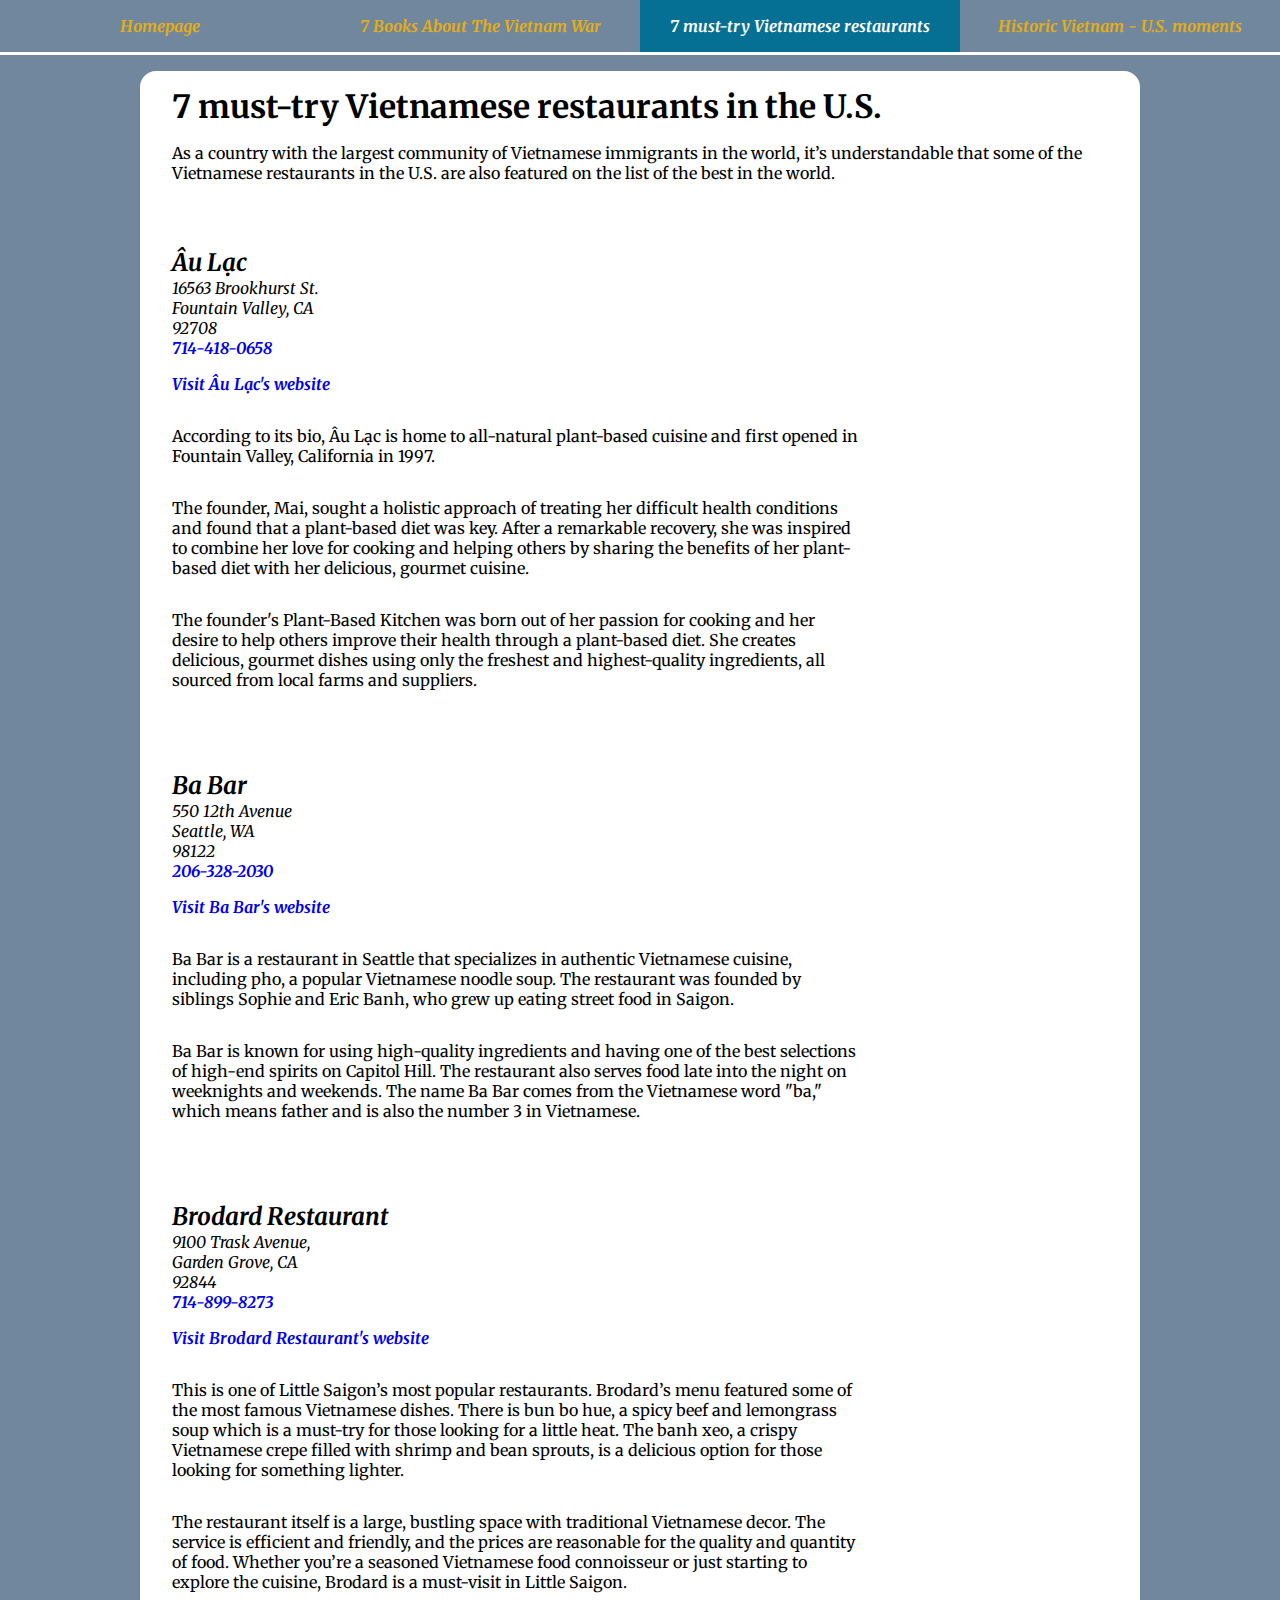
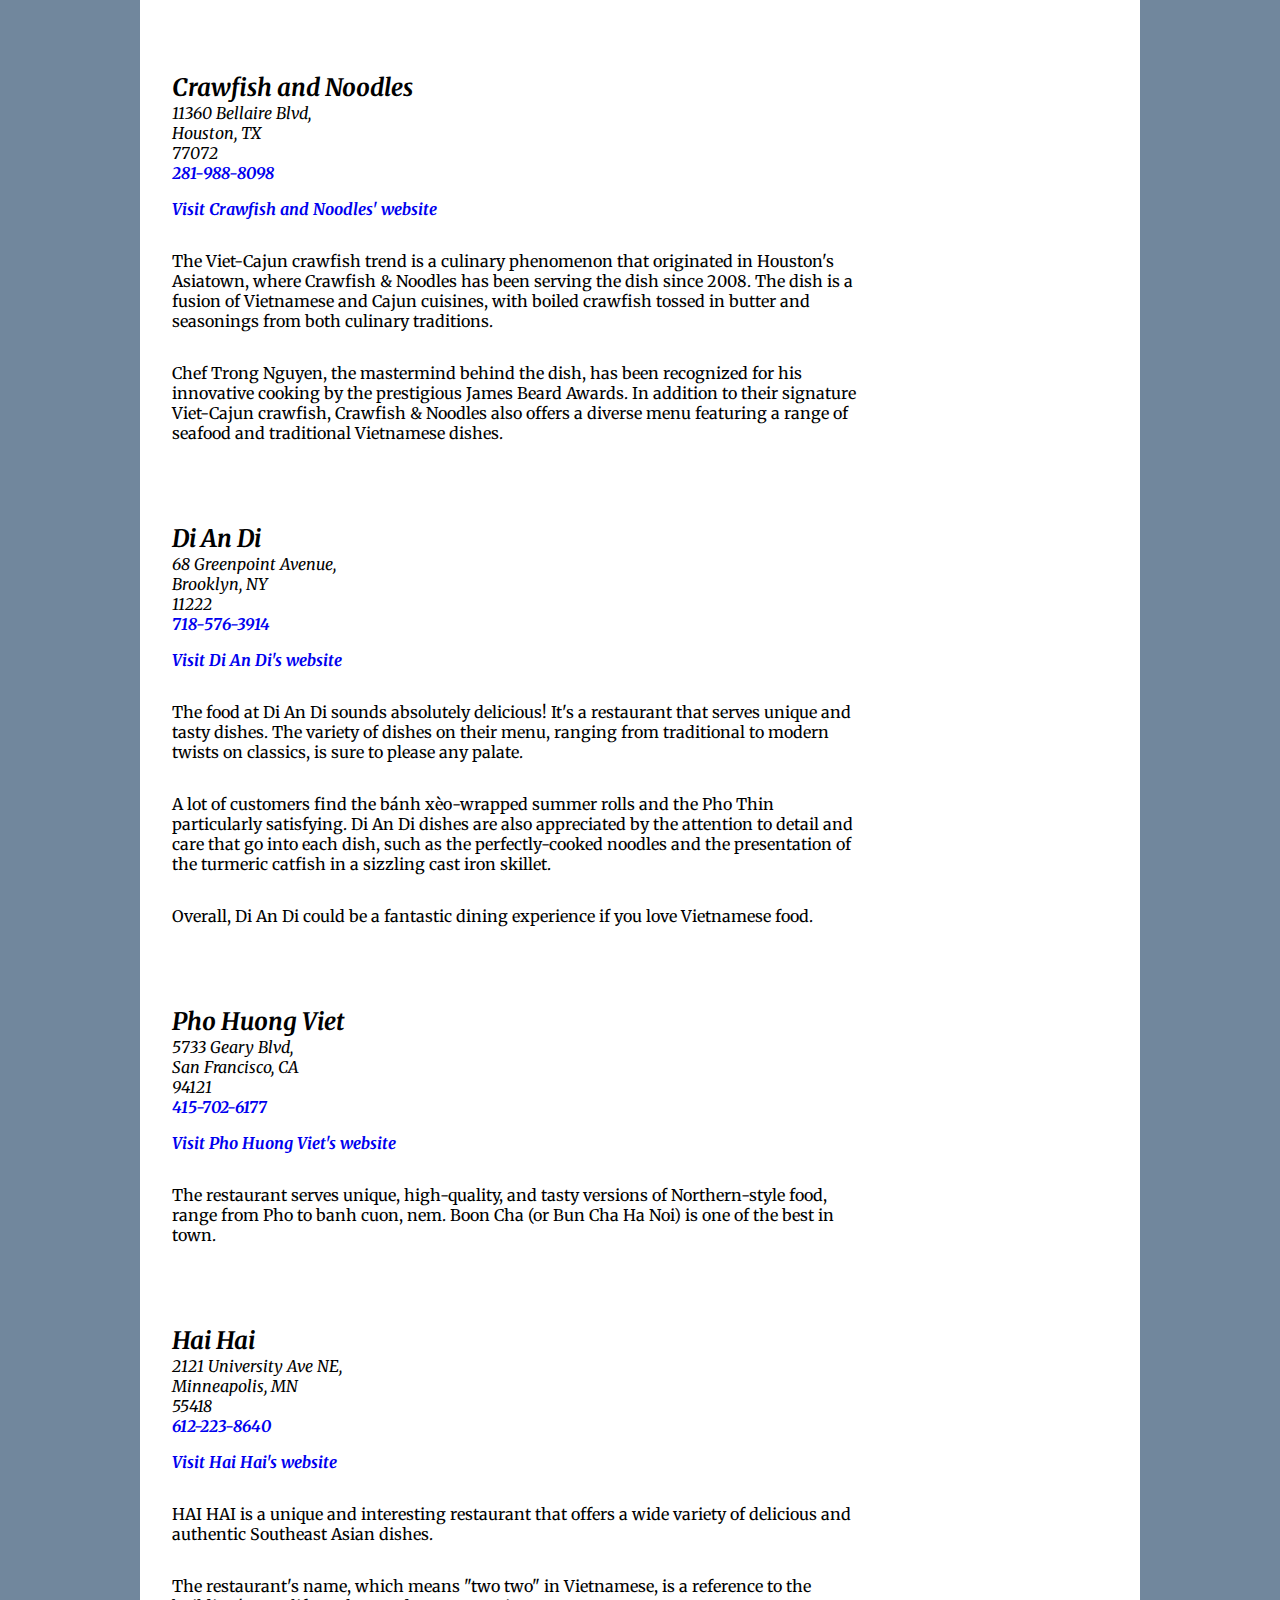
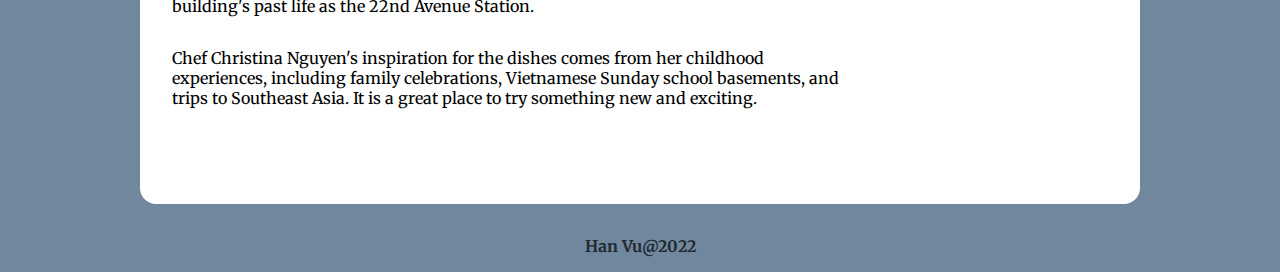
<file: seven-restaurants.html>
<!DOCTYPE html>
<html lang="en" dir="ltr">
  <head>
    <meta charset="utf-8">
    <title>7 must-try Vietnamese restaurants in the U.S.</title>

    <link rel="preconnect" href="https://fonts.googleapis.com">
    <link rel="preconnect" href="https://fonts.gstatic.com" crossorigin>
    <link href="https://fonts.googleapis.com/css2?family=Cormorant+Garamond&family=Roboto+Slab:wght@500&family=Rubik:ital,wght@0,400;1,700&display=swap" rel="stylesheet">

    <link rel="stylesheet" href="style2.css">
  </head>
  <body>
	<a class="skip-link" href="#content">Skip to content</a>
    <nav>
			<ul>
				<li><a href="index.html">Homepage</a></li>
				<li><a href="sevenbooks.html">7 Books About The Vietnam War</a></li>
				<li><a class="active" href="seven-restaurants.html">7 must-try Vietnamese restaurants</a></li>
				<li><a href="gallery.html">Historic Vietnam - U.S. moments</a></li>
			</ul>
		</nav>

    <main id="content">
      <h1>7 must-try Vietnamese restaurants in the U.S.</h1>
      <p>As a country with the largest community of Vietnamese immigrants in the world, it’s understandable that some of the Vietnamese restaurants in the U.S. are also featured on the list of the best in the world.</p>

      <section class="location-holder">
				<div class="text-holder">
					<h2>Âu Lạc</h2>
					<address>
						16563 Brookhurst St.<br>
						Fountain Valley, CA <br>
						92708<br>
						<a href="tel:+1714418065">714-418-0658</a>
					</address>
					<p><a href="https://www.aulac.com/">Visit Âu Lạc's website</a></p>
					<p>According to its bio, Âu Lạc is home to all-natural plant-based cuisine and first opened in Fountain Valley, California in 1997.</p>
					<p>The founder, Mai, sought a holistic approach of treating her difficult health conditions and found that a plant-based diet was key. After a remarkable recovery, she was inspired to combine her love for cooking and helping others by sharing the benefits of her plant-based diet with her delicious, gourmet cuisine.</p> 
					<p>The founder's Plant-Based Kitchen was born out of her passion for cooking and her desire to help others improve their health through a plant-based diet. She creates delicious, gourmet dishes using only the freshest and highest-quality ingredients, all sourced from local farms and suppliers.
					</p>
				</div>
			</section>
			<section class="location-holder">
				<div class="text-holder">
					<h2>Ba Bar</h2>
					<address>
						550 12th Avenue<br>
						Seattle, WA <br>
						98122<br>
						<a href="tel:+12063282030">206-328-2030</a>
					</address>
					<p><a href="https://babarseattle.com/capitol-hill/">Visit Ba Bar's website</a></p>
					<p>Ba Bar is a restaurant in Seattle that specializes in authentic Vietnamese cuisine, including pho, a popular Vietnamese noodle soup. The restaurant was founded by siblings Sophie and Eric Banh, who grew up eating street food in Saigon.</p> 
					
					<p>Ba Bar is known for using high-quality ingredients and having one of the best selections of high-end spirits on Capitol Hill. The restaurant also serves food late into the night on weeknights and weekends. The name Ba Bar comes from the Vietnamese word "ba," which means father and is also the number 3 in Vietnamese.</p>
				</div>
			</section>
			<section class="location-holder">
				<div class="text-holder">
					<h2>Brodard Restaurant</h2>
					<address>
						9100 Trask Avenue,<br>
						Garden Grove, CA<br>
						92844<br>
						<a href="tel:+17148998273">714-899-8273</a>
					</address>
					<p><a href="https://www.brodard.net/">Visit Brodard Restaurant's website</a></p>
					<p>This is one of Little Saigon’s most popular restaurants. Brodard’s menu featured some of the most famous Vietnamese dishes. There is bun bo hue, a spicy beef and lemongrass soup which is a must-try for those looking for a little heat. The banh xeo, a crispy Vietnamese crepe filled with shrimp and bean sprouts, is a delicious option for those looking for something lighter.</p>

					<p>The restaurant itself is a large, bustling space with traditional Vietnamese decor. The service is efficient and friendly, and the prices are reasonable for the quality and quantity of food. Whether you’re a seasoned Vietnamese food connoisseur or just starting to explore the cuisine, Brodard is a must-visit in Little Saigon. 
					</p>
				</div>
			</section>
			<section class="location-holder">
				<div class="text-holder">
					<h2>Crawfish and Noodles</h2>
					<address>
						11360 Bellaire Blvd,<br>
						Houston, TX<br>
						77072<br>
						<a href="tel:+12819888098">281-988-8098</a>
					</address>
					<p><a href="https://crawfishandnoodles.com/">Visit Crawfish and Noodles' website</a></p>
					<p>The Viet-Cajun crawfish trend is a culinary phenomenon that originated in Houston's Asiatown, where Crawfish & Noodles has been serving the dish since 2008. The dish is a fusion of Vietnamese and Cajun cuisines, with boiled crawfish tossed in butter and seasonings from both culinary traditions.</p>
					<p>Chef Trong Nguyen, the mastermind behind the dish, has been recognized for his innovative cooking by the prestigious James Beard Awards. In addition to their signature Viet-Cajun crawfish, Crawfish & Noodles also offers a diverse menu featuring a range of seafood and traditional Vietnamese dishes.</p>
				</div>
			</section>
			<section class="location-holder">
				<div class="text-holder">
					<h2>Di An Di</h2>
					<address>
						68 Greenpoint Avenue,<br>
						Brooklyn, NY<br>
						11222<br>
						<a href="tel:+17185763914">718-576-3914</a>
					</address>
					<p><a href="https://www.diandi.nyc/">Visit Di An Di's website</a></p>
					<p>The food at Di An Di sounds absolutely delicious! It's a restaurant that serves unique and tasty dishes. The variety of dishes on their menu, ranging from traditional to modern twists on classics, is sure to please any palate.</p>
					<p>A lot of customers find the bánh xèo-wrapped summer rolls and the Pho Thin particularly satisfying. Di An Di dishes are also appreciated by the attention to detail and care that go into each dish, such as the perfectly-cooked noodles and the presentation of the turmeric catfish in a sizzling cast iron skillet.</p> <p>Overall, Di An Di could be a fantastic dining experience if you love Vietnamese food.</p>
				</div>
			</section>
			<section class="location-holder">
				<div class="text-holder">
					<h2>Pho Huong Viet</h2>
					<address>
						5733 Geary Blvd,<br>
						San Francisco, CA<br>
						94121<br>
						<a href="tel:+14157026177">415-702-6177</a>
					</address>
					<p><a href="https://www.yelp.com/biz/pho-huong-viet-san-francisco">Visit Pho Huong Viet's website</a></p>
					<p>The restaurant serves unique, high-quality, and tasty versions of Northern-style food, range from Pho to banh cuon, nem.  Boon Cha (or Bun Cha Ha Noi) is one of the best in town.</p>
				</div>
			</section>
			<section class="location-holder">
				<div class="text-holder">
					<h2>Hai Hai</h2>
					<address>
						2121 University Ave NE,<br>
						Minneapolis, MN<br>
						55418<br>
						<a href="tel:+16122238640">612-223-8640</a>
					</address>
					<p><a href="https://www.haihaimpls.com/#youready">Visit Hai Hai's website</a></p>
					<p>HAI HAI is a unique and interesting restaurant that offers a wide variety of delicious and authentic Southeast Asian dishes.</p> 
					<p>The restaurant's name, which means "two two" in Vietnamese, is a reference to the building's past life as the 22nd Avenue Station.</p>
					<p>Chef Christina Nguyen's inspiration for the dishes comes from her childhood experiences, including family celebrations, Vietnamese Sunday school basements, and trips to Southeast Asia. It is a great place to try something new and exciting.</p>
				</div>
			</section>


    </main>

<footer>Han Vu@2022</footer>
  </body>
</html>
</file>
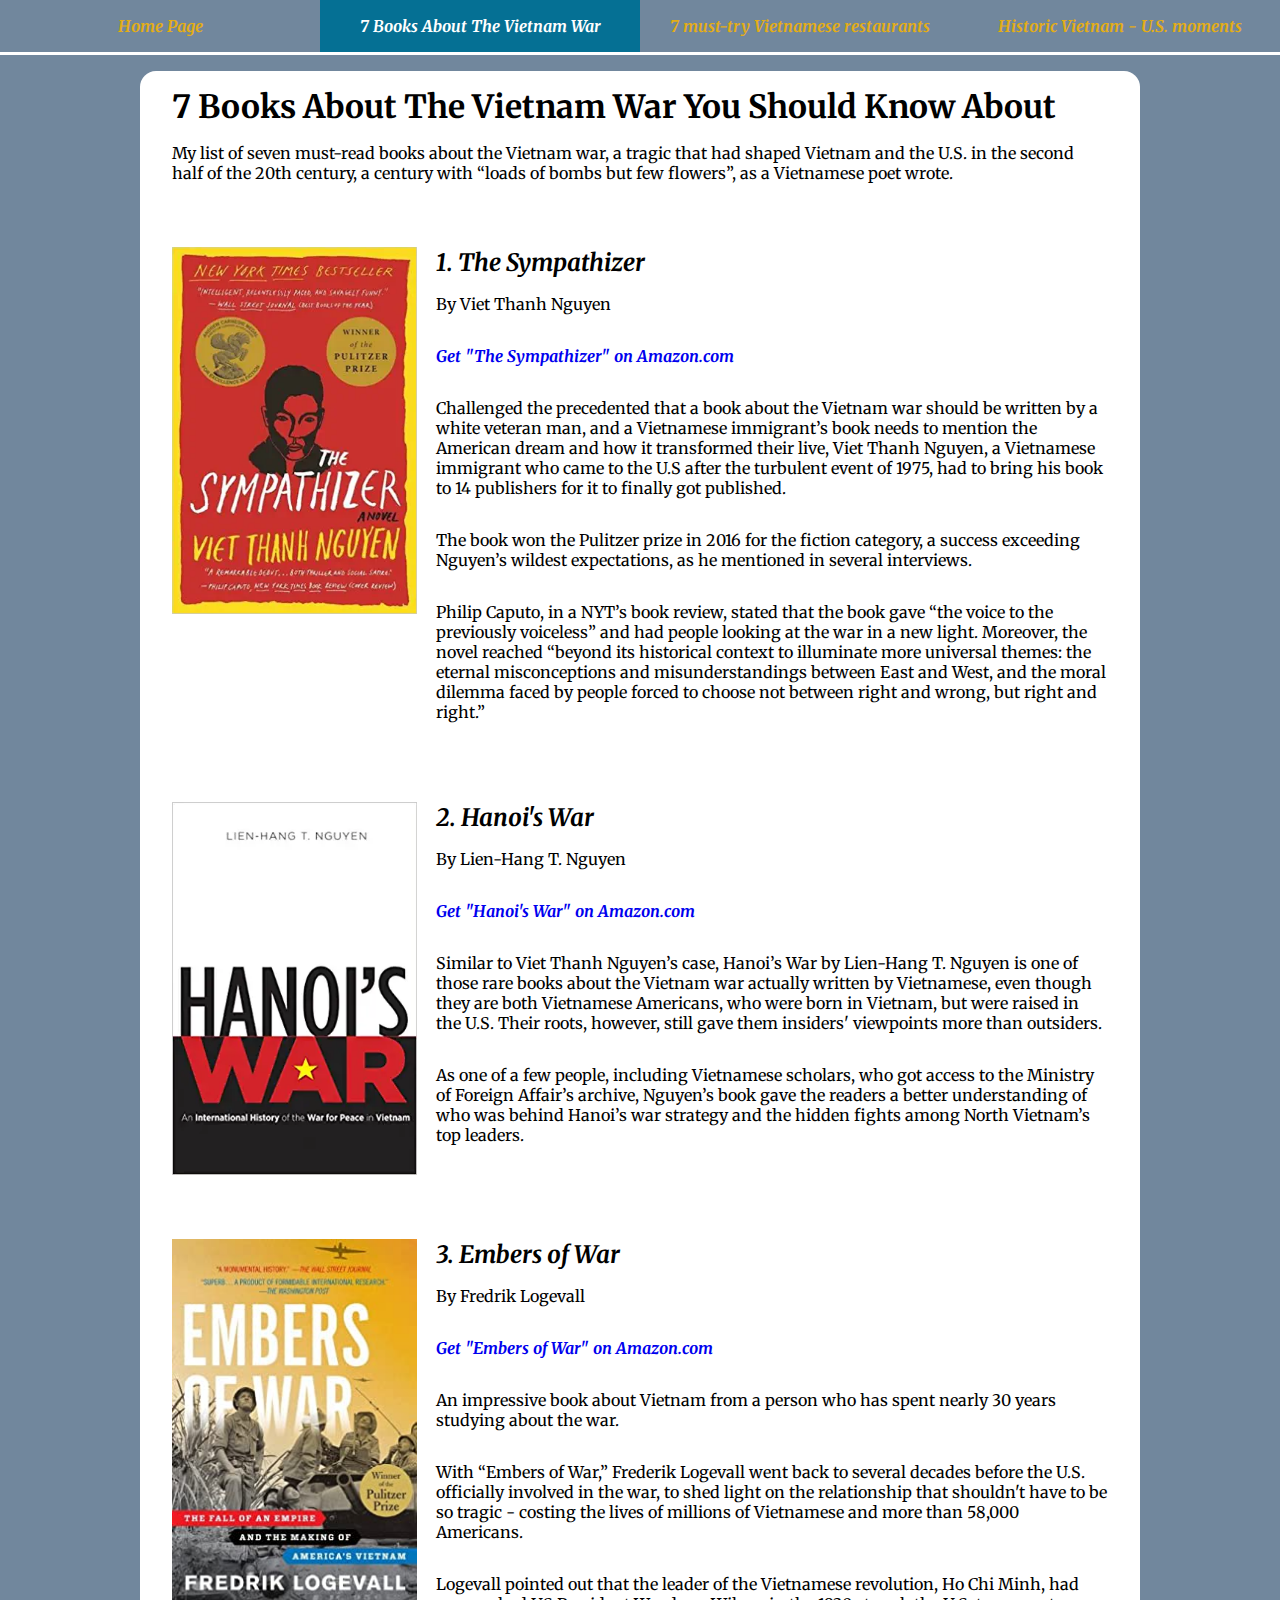
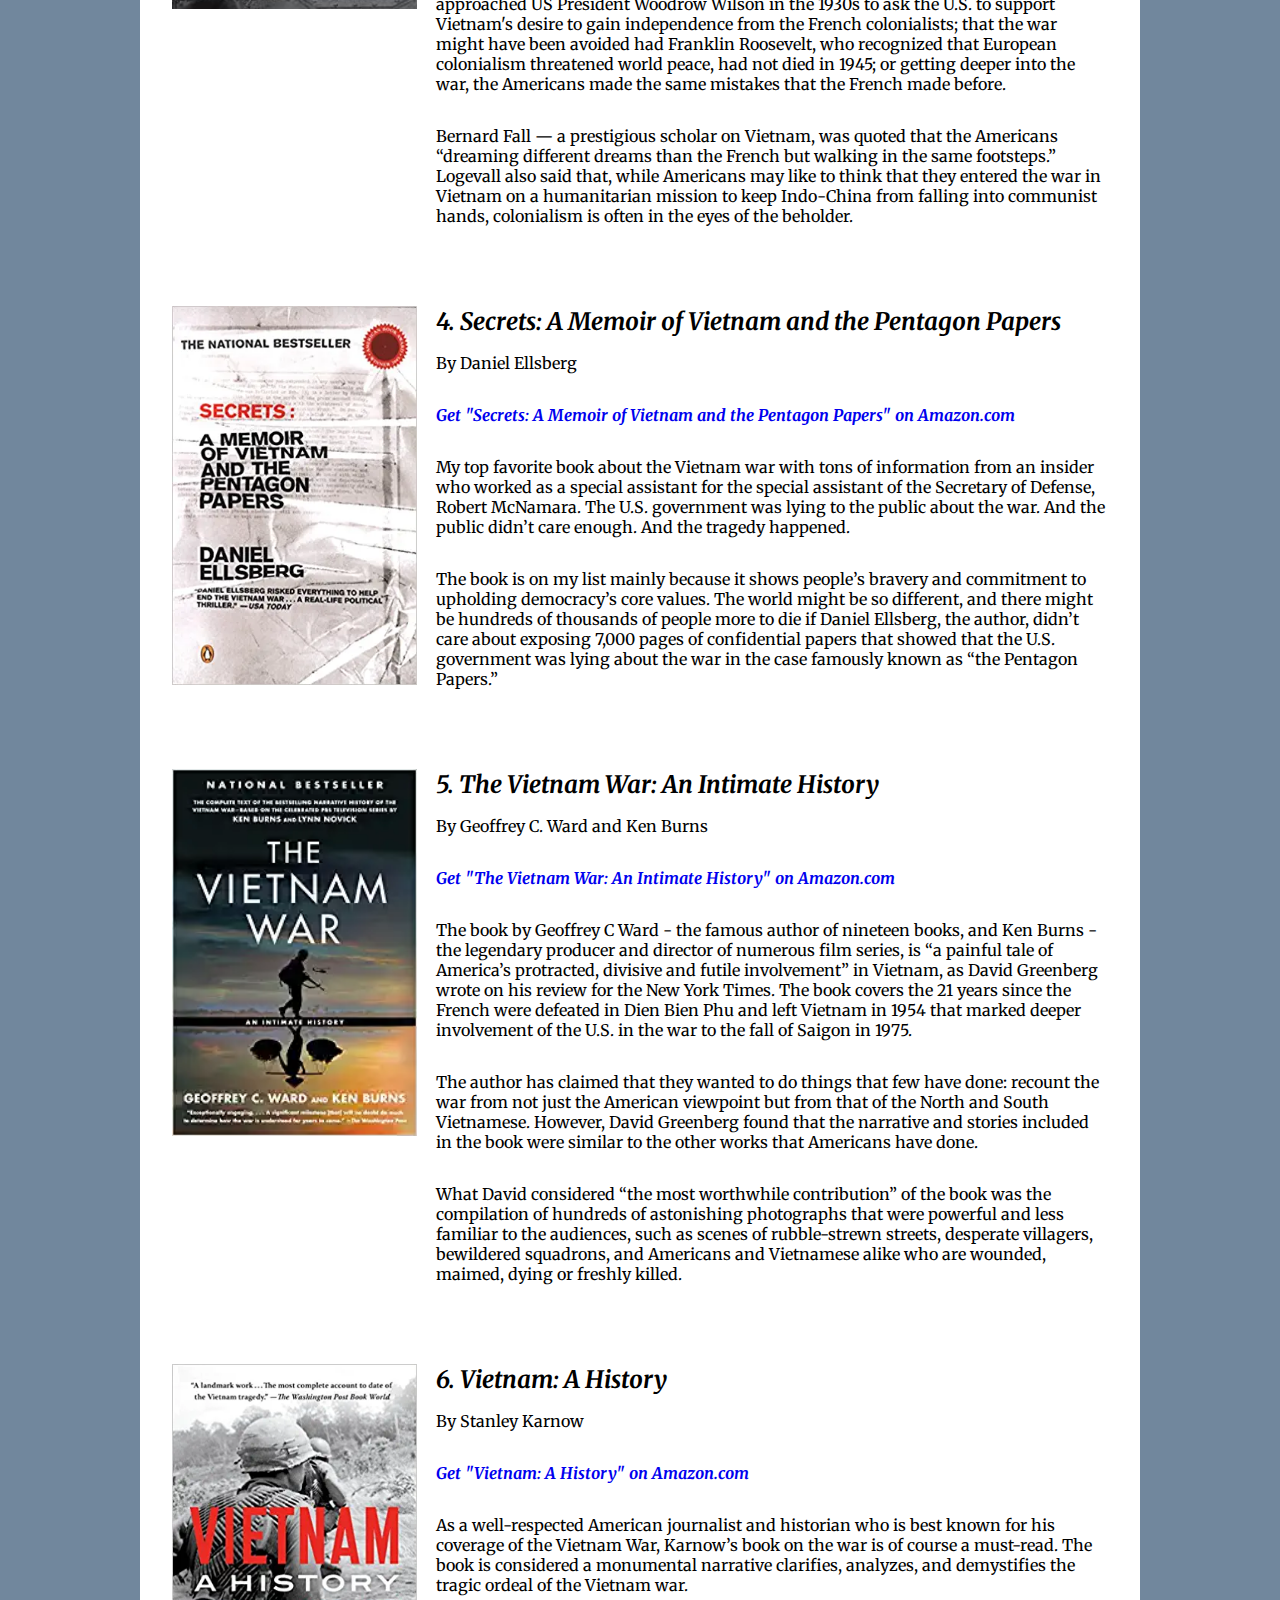
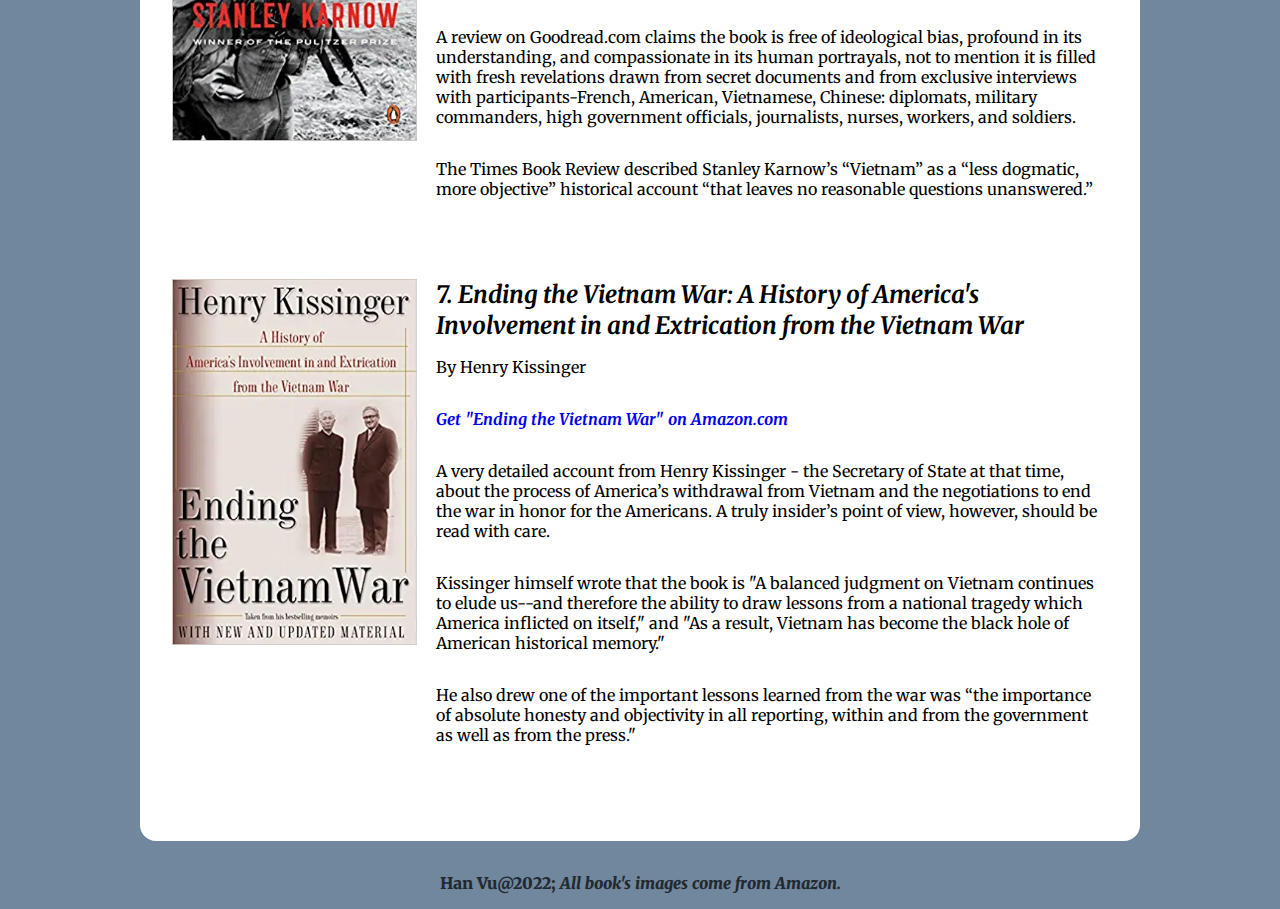
<file: sevenbook.html>
<!DOCTYPE html>
<html lang="en" dir="ltr">
    <head>
        <meta charset="utf-8">
        <link rel="preconnect" href="https://fonts.googleapis.com">
        <link rel="preconnect" href="https://fonts.gstatic.com" crossorigin>
        <link href="https://fonts.googleapis.com/css?family=Merriweather:300,700,300italic,700italic" rel="stylesheet">

		    <link rel="stylesheet" href="style2.css">

        <title>Seven Vietnam war books</title>
    </head> 
    <body>
      <a class="skip-link" href="#content">Skip to content</a>
        <nav id="nav">
            <ul>
              <li><a href="index.html">Home Page</a></li>
              <li><a class="active" href="sevenbook.html">7 Books About The Vietnam War</a></li>
              <li><a href="seven-restaurants.html">7 must-try Vietnamese restaurants</a></li>
              <li><a href="gallery.html">Historic Vietnam - U.S. moments</a></li>
            </ul>
          </nav>
      
          <main id="content">
            <h1>7 Books About The Vietnam War You Should Know About</h1>
            <p>
            My list of seven must-read books about the Vietnam war, a tragic that had shaped Vietnam and the U.S. in the second half of the 20th century, a century with “loads of bombs but few flowers”, as a Vietnamese poet wrote.
            </p>
            <section class="media-holder">
              <div class="image-holder">
                <img src="images/book1.jpg" alt="Book cover of the Sympathizer by Viet Thanh Nguyen">
              </div>
              <div class="text-holder">
                <h2>1. The Sympathizer</h2>
                <p>By Viet Thanh Nguyen</p>
                <p><a href="https://www.amazon.com/Sympathizer-Novel-Pulitzer-Prize-Fiction">Get "The Sympathizer" on Amazon.com</a></p>
                
                <p>Challenged the precedented that a book about the Vietnam war should be written by a white veteran man, and a Vietnamese immigrant’s book needs to mention the American dream and how it transformed their live, Viet Thanh Nguyen, a Vietnamese immigrant who came to the U.S after the turbulent event of 1975, had to bring his book to 14 publishers for it to finally got published.
                </p>
                <p>The book won the Pulitzer prize in 2016 for the fiction category, a success exceeding Nguyen’s wildest expectations, as he mentioned in several interviews.
                </p>
                <p>Philip Caputo, in a NYT’s book review, stated that the book gave “the voice to the previously voiceless” and had people looking at the war in a new light. Moreover, the novel reached “beyond its historical context to illuminate more universal themes: the eternal misconceptions and misunderstandings between East and West, and the moral dilemma faced by people forced to choose not between right and wrong, but right and right.”
                </p>
              </div>
            </section>
      
            <section class="media-holder">
          
              <div class="image-holder">
                <img src="images/book2.jpg" alt="Book cover of Hanoi's War by Lien-Hang T. Nguyen">
              </div>
              <div class="text-holder">
                <h2>2. Hanoi's War</h2>
                <p>By Lien-Hang T. Nguyen</p>
                <p><a href="https://www.amazon.com/Hanois-War-International-History-Vietnam/dp/080783551X">Get "Hanoi's War" on Amazon.com</a></p>
                <p>Similar to Viet Thanh Nguyen’s case, Hanoi’s War by Lien-Hang T. Nguyen is one of those rare books about the Vietnam war actually written by Vietnamese, even though they are both Vietnamese Americans, who were born in Vietnam, but were raised in the U.S.
                Their roots, however, still gave them insiders' viewpoints more than outsiders.
                </p>
                <p>As one of a few people, including Vietnamese scholars, who got access to the Ministry of Foreign Affair’s archive, Nguyen’s book gave the readers a better understanding of who was behind Hanoi’s war strategy and the hidden fights among North Vietnam’s top leaders.
                </p>
              </div>
            </section>
    
            <section class="media-holder">
                
              <div class="image-holder">
                <img src="images/book3.jpeg" alt="Book cover of Embers of war by Fredrik Logevall">
              </div>
              <div class="text-holder">
                <h2>3. Embers of War</h2>
                <p>By Fredrik Logevall</p>
                <p><a href="https://www.amazon.com/s?k=embers+of+war&gclid=">Get "Embers of War" on Amazon.com</a></p>
                <p>An impressive book about Vietnam from a person who has spent nearly 30 years studying about the war.</p>
                <p>With “Embers of War,” Frederik Logevall went back to several decades before the U.S. officially involved in the war, to shed light on the relationship that shouldn't have to be so tragic - costing the lives of millions of Vietnamese and more than 58,000 Americans.
                </p>
                <p>Logevall pointed out that the leader of the Vietnamese revolution, Ho Chi Minh, had approached US President Woodrow Wilson in the 1930s to ask the U.S. to support Vietnam's desire to gain independence from the French colonialists; that the war might have been avoided had Franklin Roosevelt, who recognized that European colonialism threatened world peace, had not died in 1945; or getting deeper into the war, the Americans made the same mistakes that the French made before.
                </p>
                <p>Bernard Fall — a prestigious scholar on Vietnam, was quoted that the Americans “dreaming different dreams than the French but walking in the same footsteps.”
                Logevall also said that, while Americans may like to think that they entered the war in Vietnam on a humanitarian mission to keep Indo-China from falling into communist hands, colonialism is often in the eyes of the beholder.
                </p>
              </div>
            </section>
      
            <section class="media-holder">
                
              <div class="image-holder">
                <img src="images/book4.jpg" alt="Book cover of Secret: A memoir of Vietnam and the Pentagon Papers by Daniel Ellsberg">
              </div>
              <div class="text-holder">
                <h2>4. Secrets: A Memoir of Vietnam and the Pentagon Papers</h2>
                <p>By Daniel Ellsberg</p>
                <p><a href="https://www.amazon.com/Secrets-Memoir-Vietnam-Pentagon-Papers/dp/0142003425">Get "Secrets: A Memoir of Vietnam and the Pentagon Papers" on Amazon.com</a></p>
                <p>My top favorite book about the Vietnam war with tons of information from an insider who worked as a special assistant for the special assistant of the Secretary of Defense, Robert McNamara. The U.S. government was lying to the public about the war. And the public didn’t care enough. And the tragedy happened.
                </p>
                <p>The book is on my list mainly because it shows people’s bravery and commitment to upholding democracy’s core values. The world might be so different, and there might be hundreds of thousands of people more to die if Daniel Ellsberg, the author, didn’t care about exposing 7,000 pages of confidential papers that showed that the U.S. government was lying about the war in the case famously known as “the Pentagon Papers.”
                </p>
              </div>
            </section>
      
            <section class="media-holder">
               
              <div class="image-holder">
                <img src="images/book5.jpg" alt="Book cover of The Vietnam War: An Intimate History">
              </div>
              <div class="text-holder">
                <h2>5. The Vietnam War: An Intimate History</h2>
                <p>By Geoffrey C. Ward and Ken Burns</p>
                <p><a href="https://www.amazon.com/Vietnam-War-Geoffrey-Ward/dp/1984897748/">Get "The Vietnam War: An Intimate History" on Amazon.com</a></p>
                <p>The book by Geoffrey C Ward - the famous author of nineteen books, and Ken Burns - the legendary producer and director of numerous film series, is “a painful tale of America’s protracted, divisive and futile involvement” in Vietnam, as David Greenberg wrote on his review for the New York Times. The book covers the 21 years since the French were defeated in Dien Bien Phu and left Vietnam in 1954 that marked deeper involvement of the U.S. in the war to the fall of Saigon in 1975.</p>

                <p>The author has claimed that they wanted to do things that few have done: recount the war from not just the American viewpoint but from that of the North and South Vietnamese. However, David Greenberg found that the narrative and stories included in the book were similar to the other works that Americans have done.</p>
                <p>What David considered “the most worthwhile contribution” of the book was the compilation of hundreds of astonishing photographs that were powerful and less familiar to the audiences, such as scenes of rubble-strewn streets, desperate villagers, bewildered squadrons, and Americans and Vietnamese alike who are wounded, maimed, dying or freshly killed.
                </p>
              </div>
            </section>
      
            <section class="media-holder">
                
              <div class="image-holder">
                <img src="images/book6.jpg" alt="Book cover of Vietnam: A History">
              </div>
              <div class="text-holder">
                <h2>6. Vietnam: A History</h2>
                <p>By Stanley Karnow</p>
                <p><a href="https://www.amazon.com/Vietnam-History-Stanley-Karnow/dp/0140265473/ref=sr_1_25?keywords=vietnam+war+books&qid=1663122424&s=books&sprefix=vietnam+%2Cstripbooks%2C108&sr=1-25">Get "Vietnam: A History" on Amazon.com</a></p>
                <p>
                  As a well-respected American journalist and historian who is best known for his coverage of the Vietnam War, Karnow’s book on the war is of course a must-read. The book is considered a monumental narrative clarifies, analyzes, and demystifies the tragic ordeal of the Vietnam war. 
                </p>
                <p>
                  A review on Goodread.com claims the book is free of ideological bias, profound in its understanding, and compassionate in its human portrayals, not to mention it is filled with fresh revelations drawn from secret documents and from exclusive interviews with participants-French, American, Vietnamese, Chinese: diplomats, military commanders, high government officials, journalists, nurses, workers, and soldiers.
                </p>
                <p>
                  The Times Book Review described Stanley Karnow’s “Vietnam” as a “less dogmatic, more objective” historical account “that leaves no reasonable questions unanswered.”
                </p>
              </div>
            </section>
      
            <section class="media-holder">
                
              <div class="image-holder">
                <img src="images/book7.jpg" alt="Book cover of Ending the Vietnam War: A History of America's Involment in and Extrication from the Vietnam War">
              </div>
              <div class="text-holder">
                <h2>7. Ending the Vietnam War: A History of America's Involvement in and Extrication from the Vietnam War</h2>
                <p>By Henry Kissinger</p>
                <p><a href="https://www.amazon.com/Ending-Vietnam-War-Involvement-Extrication/dp/">Get "Ending the Vietnam War" on Amazon.com</a></p>
                <p>A very detailed account from Henry Kissinger - the Secretary of State at that time, about the process of America’s withdrawal from Vietnam and the negotiations to end the war in honor for the Americans. A truly insider’s point of view, however, should be read with care.
                </p>
                <p>Kissinger himself wrote that the book is "A balanced judgment on Vietnam continues to elude us--and therefore the ability to draw lessons from a national tragedy which America inflicted on itself," and "As a result, Vietnam has become the black hole of American historical memory."
                </p>
                <p>He also drew one of the important lessons learned from the war was “the importance of absolute honesty and objectivity in all reporting, within and from the government as well as from the press."
                </p>
              </div>
            </section>
      
          </main>
      
          <footer><strong>Han Vu@2022; <em>All book's images come from Amazon.</em></strong></footer>
    </body>
</html>
</file>
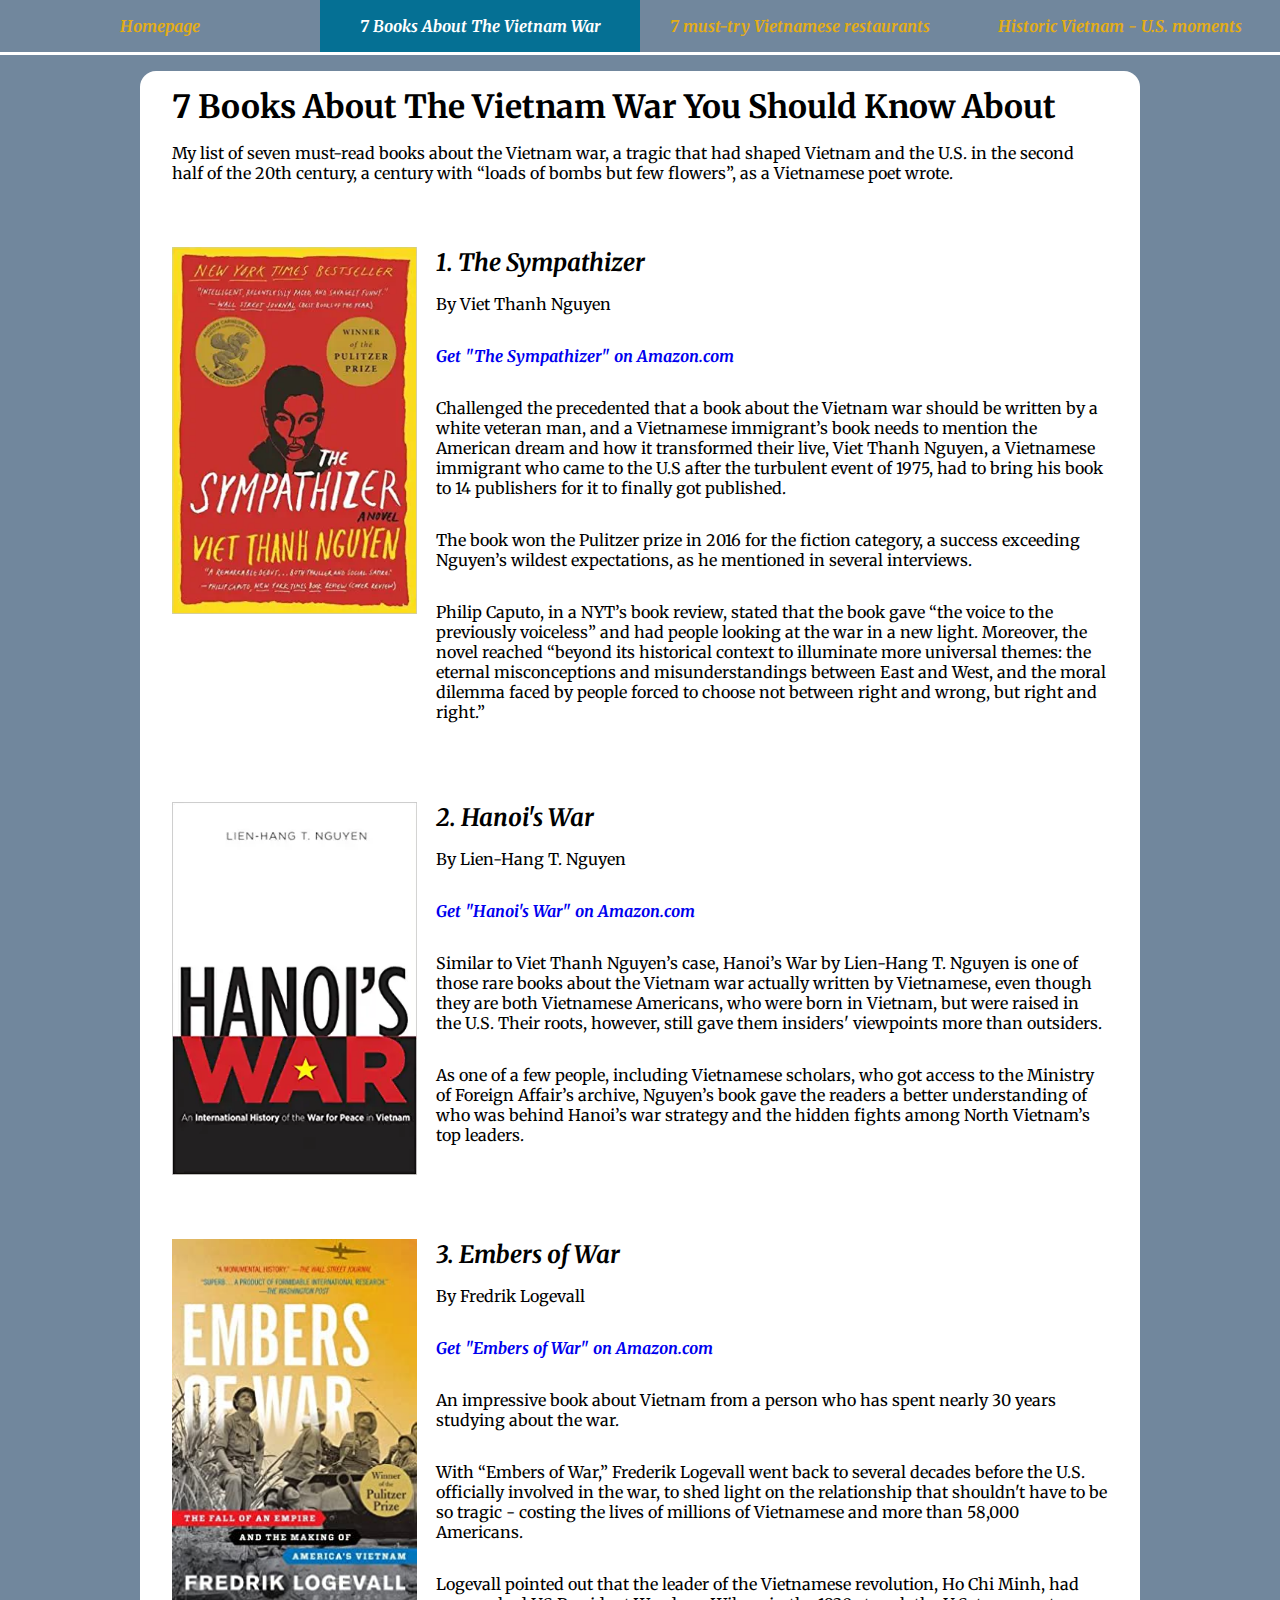
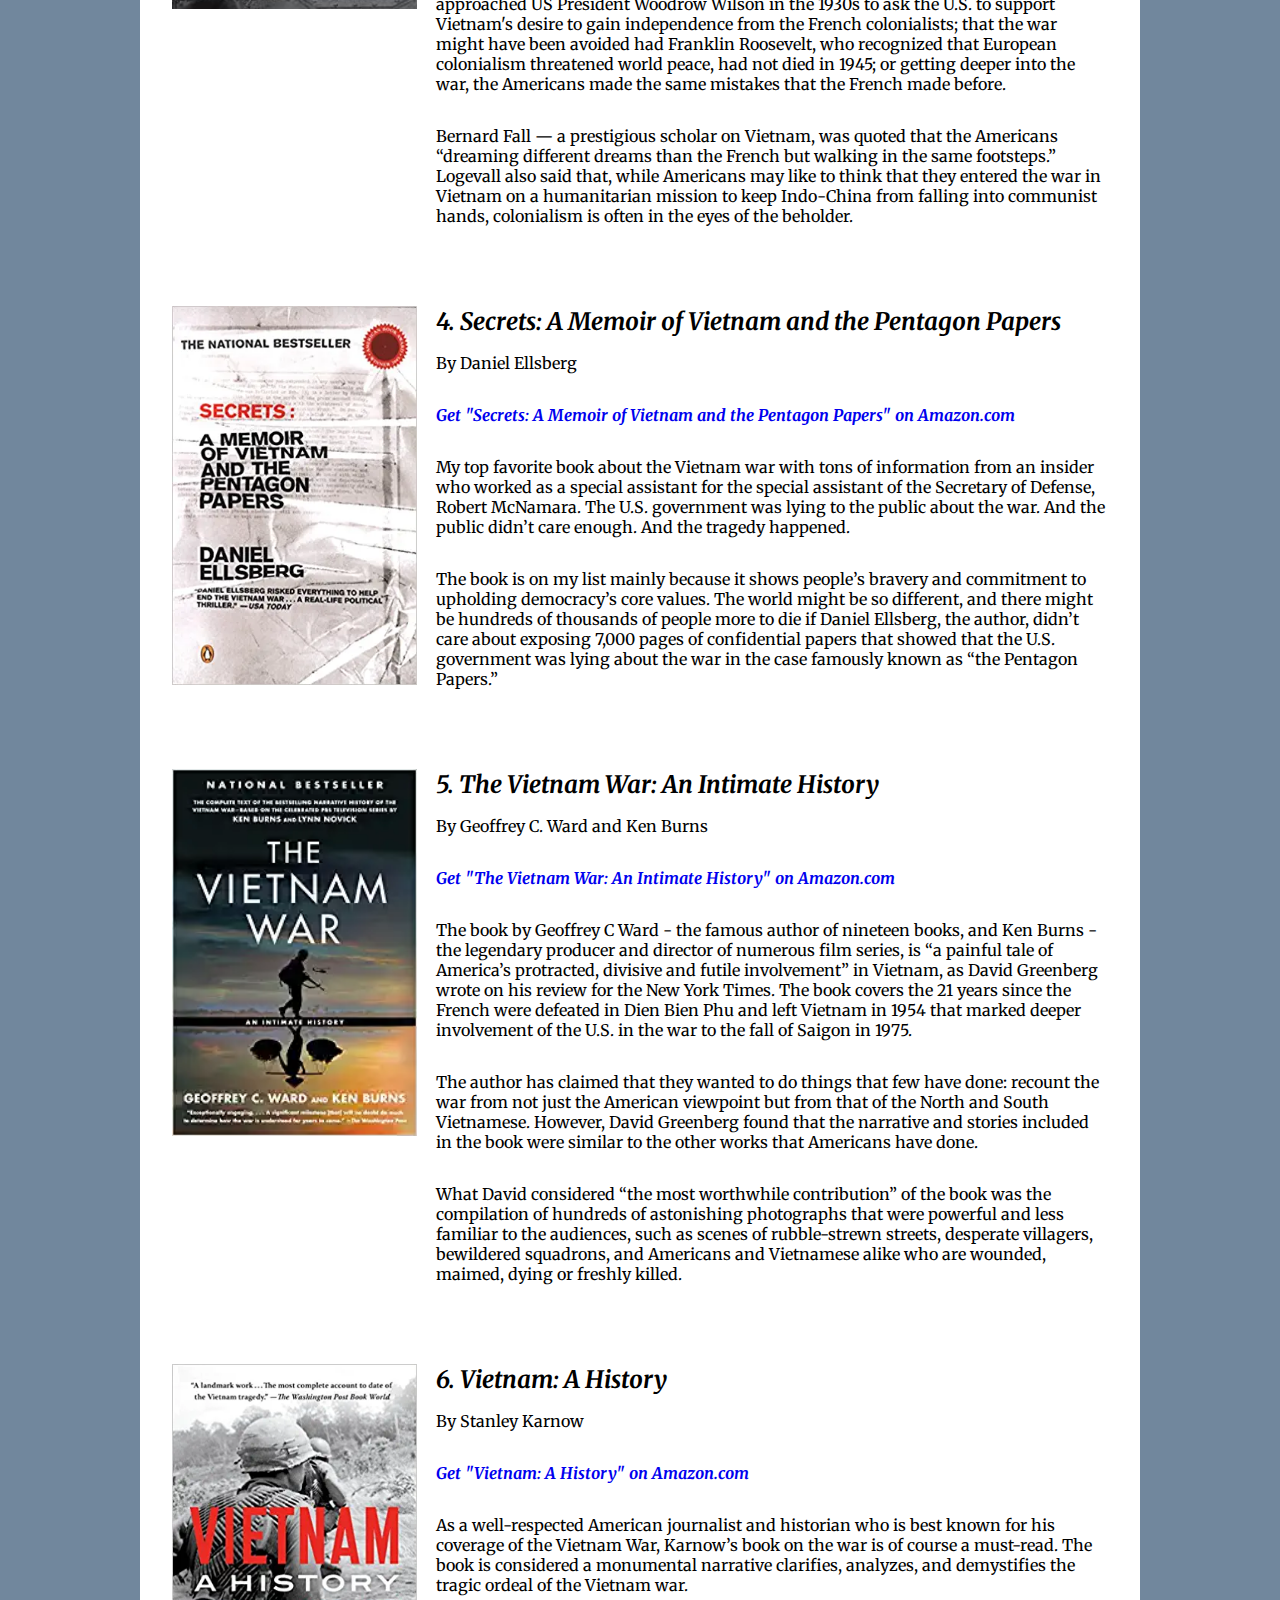
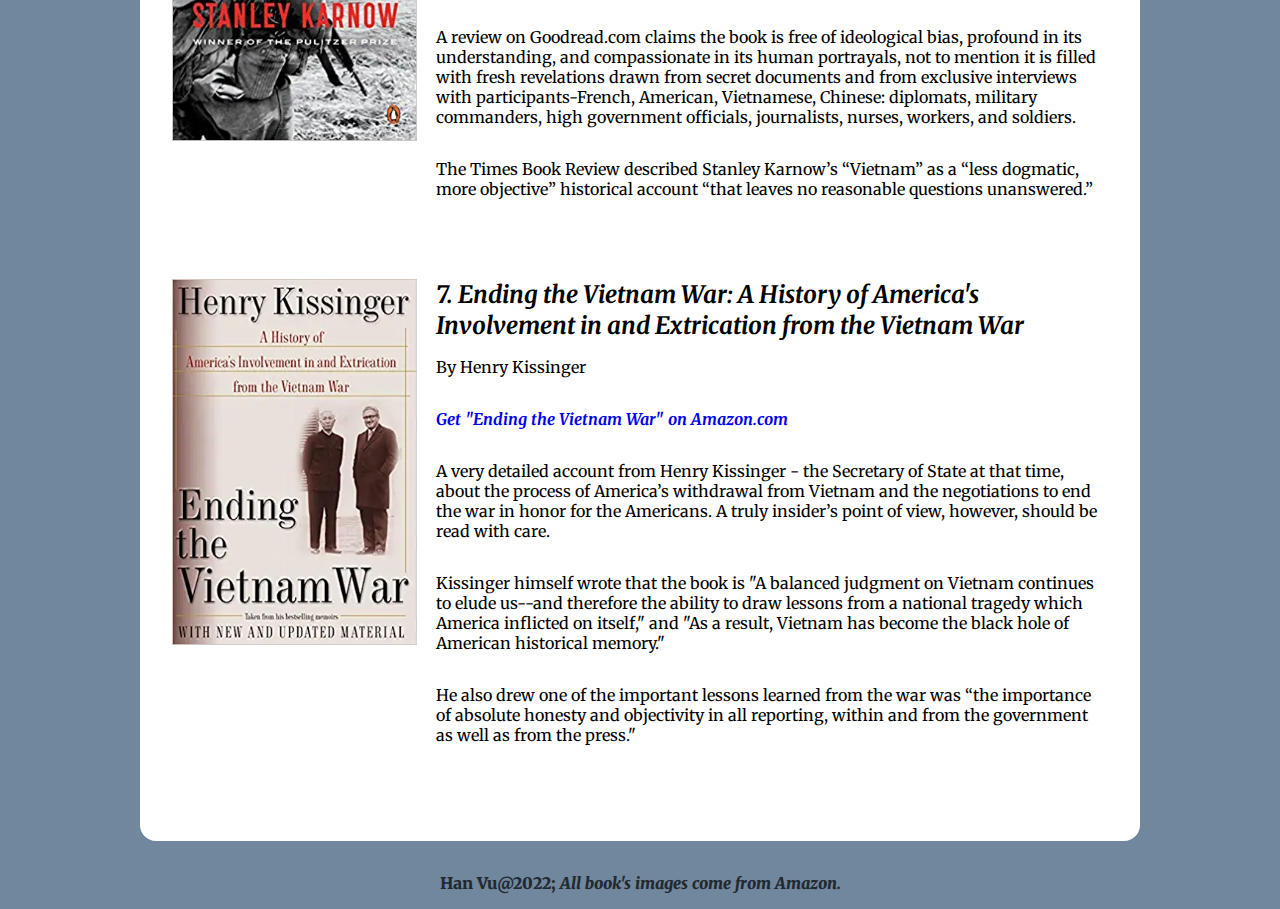
<file: sevenbooks.html>
<!DOCTYPE html>
<html lang="en" dir="ltr">
    <head>
        <meta charset="utf-8">
        <link rel="preconnect" href="https://fonts.googleapis.com">
        <link rel="preconnect" href="https://fonts.gstatic.com" crossorigin>
        <link href="https://fonts.googleapis.com/css?family=Merriweather:300,700,300italic,700italic" rel="stylesheet">

		    <link rel="stylesheet" href="style2.css">

        <title>Seven Vietnam war books</title>
    </head> 
    <body>
      <a class="skip-link" href="#content">Skip to content</a>
        <nav id="nav">
            <ul>
              <li><a href="index.html">Homepage</a></li>
              <li><a class="active" href="sevenbooks.html">7 Books About The Vietnam War</a></li>
              <li><a href="seven-restaurants.html">7 must-try Vietnamese restaurants</a></li>
              <li><a href="gallery.html">Historic Vietnam - U.S. moments</a></li>
            </ul>
          </nav>
      
          <main id="content">
            <h1>7 Books About The Vietnam War You Should Know About</h1>
            <p>
            My list of seven must-read books about the Vietnam war, a tragic that had shaped Vietnam and the U.S. in the second half of the 20th century, a century with “loads of bombs but few flowers”, as a Vietnamese poet wrote.
            </p>
            <section class="media-holder">
              <div class="image-holder">
                <img src="images/book1.jpg" alt="Book cover of the Sympathizer by Viet Thanh Nguyen">
              </div>
              <div class="text-holder">
                <h2>1. The Sympathizer</h2>
                <p>By Viet Thanh Nguyen</p>
                <p><a href="https://www.amazon.com/Sympathizer-Novel-Pulitzer-Prize-Fiction">Get "The Sympathizer" on Amazon.com</a></p>
                
                <p>Challenged the precedented that a book about the Vietnam war should be written by a white veteran man, and a Vietnamese immigrant’s book needs to mention the American dream and how it transformed their live, Viet Thanh Nguyen, a Vietnamese immigrant who came to the U.S after the turbulent event of 1975, had to bring his book to 14 publishers for it to finally got published.
                </p>
                <p>The book won the Pulitzer prize in 2016 for the fiction category, a success exceeding Nguyen’s wildest expectations, as he mentioned in several interviews.
                </p>
                <p>Philip Caputo, in a NYT’s book review, stated that the book gave “the voice to the previously voiceless” and had people looking at the war in a new light. Moreover, the novel reached “beyond its historical context to illuminate more universal themes: the eternal misconceptions and misunderstandings between East and West, and the moral dilemma faced by people forced to choose not between right and wrong, but right and right.”
                </p>
              </div>
            </section>
      
            <section class="media-holder">
          
              <div class="image-holder">
                <img src="images/book2.jpg" alt="Book cover of Hanoi's War by Lien-Hang T. Nguyen">
              </div>
              <div class="text-holder">
                <h2>2. Hanoi's War</h2>
                <p>By Lien-Hang T. Nguyen</p>
                <p><a href="https://www.amazon.com/Hanois-War-International-History-Vietnam/dp/080783551X">Get "Hanoi's War" on Amazon.com</a></p>
                <p>Similar to Viet Thanh Nguyen’s case, Hanoi’s War by Lien-Hang T. Nguyen is one of those rare books about the Vietnam war actually written by Vietnamese, even though they are both Vietnamese Americans, who were born in Vietnam, but were raised in the U.S.
                Their roots, however, still gave them insiders' viewpoints more than outsiders.
                </p>
                <p>As one of a few people, including Vietnamese scholars, who got access to the Ministry of Foreign Affair’s archive, Nguyen’s book gave the readers a better understanding of who was behind Hanoi’s war strategy and the hidden fights among North Vietnam’s top leaders.
                </p>
              </div>
            </section>
    
            <section class="media-holder">
                
              <div class="image-holder">
                <img src="images/book3.jpeg" alt="Book cover of Embers of war by Fredrik Logevall">
              </div>
              <div class="text-holder">
                <h2>3. Embers of War</h2>
                <p>By Fredrik Logevall</p>
                <p><a href="https://www.amazon.com/s?k=embers+of+war&gclid=">Get "Embers of War" on Amazon.com</a></p>
                <p>An impressive book about Vietnam from a person who has spent nearly 30 years studying about the war.</p>
                <p>With “Embers of War,” Frederik Logevall went back to several decades before the U.S. officially involved in the war, to shed light on the relationship that shouldn't have to be so tragic - costing the lives of millions of Vietnamese and more than 58,000 Americans.
                </p>
                <p>Logevall pointed out that the leader of the Vietnamese revolution, Ho Chi Minh, had approached US President Woodrow Wilson in the 1930s to ask the U.S. to support Vietnam's desire to gain independence from the French colonialists; that the war might have been avoided had Franklin Roosevelt, who recognized that European colonialism threatened world peace, had not died in 1945; or getting deeper into the war, the Americans made the same mistakes that the French made before.
                </p>
                <p>Bernard Fall — a prestigious scholar on Vietnam, was quoted that the Americans “dreaming different dreams than the French but walking in the same footsteps.”
                Logevall also said that, while Americans may like to think that they entered the war in Vietnam on a humanitarian mission to keep Indo-China from falling into communist hands, colonialism is often in the eyes of the beholder.
                </p>
              </div>
            </section>
      
            <section class="media-holder">
                
              <div class="image-holder">
                <img src="images/book4.jpg" alt="Book cover of Secret: A memoir of Vietnam and the Pentagon Papers by Daniel Ellsberg">
              </div>
              <div class="text-holder">
                <h2>4. Secrets: A Memoir of Vietnam and the Pentagon Papers</h2>
                <p>By Daniel Ellsberg</p>
                <p><a href="https://www.amazon.com/Secrets-Memoir-Vietnam-Pentagon-Papers/dp/0142003425">Get "Secrets: A Memoir of Vietnam and the Pentagon Papers" on Amazon.com</a></p>
                <p>My top favorite book about the Vietnam war with tons of information from an insider who worked as a special assistant for the special assistant of the Secretary of Defense, Robert McNamara. The U.S. government was lying to the public about the war. And the public didn’t care enough. And the tragedy happened.
                </p>
                <p>The book is on my list mainly because it shows people’s bravery and commitment to upholding democracy’s core values. The world might be so different, and there might be hundreds of thousands of people more to die if Daniel Ellsberg, the author, didn’t care about exposing 7,000 pages of confidential papers that showed that the U.S. government was lying about the war in the case famously known as “the Pentagon Papers.”
                </p>
              </div>
            </section>
      
            <section class="media-holder">
               
              <div class="image-holder">
                <img src="images/book5.jpg" alt="Book cover of The Vietnam War: An Intimate History">
              </div>
              <div class="text-holder">
                <h2>5. The Vietnam War: An Intimate History</h2>
                <p>By Geoffrey C. Ward and Ken Burns</p>
                <p><a href="https://www.amazon.com/Vietnam-War-Geoffrey-Ward/dp/1984897748/">Get "The Vietnam War: An Intimate History" on Amazon.com</a></p>
                <p>The book by Geoffrey C Ward - the famous author of nineteen books, and Ken Burns - the legendary producer and director of numerous film series, is “a painful tale of America’s protracted, divisive and futile involvement” in Vietnam, as David Greenberg wrote on his review for the New York Times. The book covers the 21 years since the French were defeated in Dien Bien Phu and left Vietnam in 1954 that marked deeper involvement of the U.S. in the war to the fall of Saigon in 1975.</p>

                <p>The author has claimed that they wanted to do things that few have done: recount the war from not just the American viewpoint but from that of the North and South Vietnamese. However, David Greenberg found that the narrative and stories included in the book were similar to the other works that Americans have done.</p>
                <p>What David considered “the most worthwhile contribution” of the book was the compilation of hundreds of astonishing photographs that were powerful and less familiar to the audiences, such as scenes of rubble-strewn streets, desperate villagers, bewildered squadrons, and Americans and Vietnamese alike who are wounded, maimed, dying or freshly killed.
                </p>
              </div>
            </section>
      
            <section class="media-holder">
                
              <div class="image-holder">
                <img src="images/book6.jpg" alt="Book cover of Vietnam: A History">
              </div>
              <div class="text-holder">
                <h2>6. Vietnam: A History</h2>
                <p>By Stanley Karnow</p>
                <p><a href="https://www.amazon.com/Vietnam-History-Stanley-Karnow/dp/0140265473/ref=sr_1_25?keywords=vietnam+war+books&qid=1663122424&s=books&sprefix=vietnam+%2Cstripbooks%2C108&sr=1-25">Get "Vietnam: A History" on Amazon.com</a></p>
                <p>
                  As a well-respected American journalist and historian who is best known for his coverage of the Vietnam War, Karnow’s book on the war is of course a must-read. The book is considered a monumental narrative clarifies, analyzes, and demystifies the tragic ordeal of the Vietnam war. 
                </p>
                <p>
                  A review on Goodread.com claims the book is free of ideological bias, profound in its understanding, and compassionate in its human portrayals, not to mention it is filled with fresh revelations drawn from secret documents and from exclusive interviews with participants-French, American, Vietnamese, Chinese: diplomats, military commanders, high government officials, journalists, nurses, workers, and soldiers.
                </p>
                <p>
                  The Times Book Review described Stanley Karnow’s “Vietnam” as a “less dogmatic, more objective” historical account “that leaves no reasonable questions unanswered.”
                </p>
              </div>
            </section>
      
            <section class="media-holder">
                
              <div class="image-holder">
                <img src="images/book7.jpg" alt="Book cover of Ending the Vietnam War: A History of America's Involment in and Extrication from the Vietnam War">
              </div>
              <div class="text-holder">
                <h2>7. Ending the Vietnam War: A History of America's Involvement in and Extrication from the Vietnam War</h2>
                <p>By Henry Kissinger</p>
                <p><a href="https://www.amazon.com/Ending-Vietnam-War-Involvement-Extrication/dp/">Get "Ending the Vietnam War" on Amazon.com</a></p>
                <p>A very detailed account from Henry Kissinger - the Secretary of State at that time, about the process of America’s withdrawal from Vietnam and the negotiations to end the war in honor for the Americans. A truly insider’s point of view, however, should be read with care.
                </p>
                <p>Kissinger himself wrote that the book is "A balanced judgment on Vietnam continues to elude us--and therefore the ability to draw lessons from a national tragedy which America inflicted on itself," and "As a result, Vietnam has become the black hole of American historical memory."
                </p>
                <p>He also drew one of the important lessons learned from the war was “the importance of absolute honesty and objectivity in all reporting, within and from the government as well as from the press."
                </p>
              </div>
            </section>
      
          </main>
      
          <footer><strong>Han Vu@2022; <em>All book's images come from Amazon.</em></strong></footer>
    </body>
</html>
</file>
<file: style2.css>
@import url("https://fonts.googleapis.com/css?family=Merriweather:300,700,300italic,700italic|Source+Sans+Pro:900");

.skip-link {
  position: absolute;
  width: 1px;
  height: 1px;
  padding: 0;
  margin: -1px;
  overflow: hidden;
  border: 0;
}

.skip-link:focus {
 width: unset;
 height: unset;
 position: relative;
 padding: unset;
 margin: unset;
 font-size: 1rem;
}

html {
    font-size: 16px;
    }
    
    body {
      margin: 0px;
      background-color: #71879d;
      font-family: "Merriweather", Georgia, serif;
    }
    
    main {
      width: 90%;
      max-width: 1000px;
      background: #FFF;
      border-radius: 1rem;
      padding: 1rem 2rem;
      box-sizing: border-box;
      margin: 1rem auto;
    }
    
    nav {
      color: #3a78a1;
      background-color: #71879d;
      padding: 0;
      display: block;
      margin: 0;
      border-bottom: 3px solid #FFF;
    }
    
    ul {
      list-style-type: none;
      padding-inline-start: 0px;
      margin-block-start: 0px;
      margin-block-end: 0px;
    }
    
    
    nav a {
      color: #E3AD16;
    }
    
    a {
      font-weight: bold;
      font-style: italic;
      text-decoration: none;
    }
    
    h1, h2, h3 {
      font-family: "Merriweather", Georgia, serif;
      margin: 0
    }
    
    h2 {
      font-weight: 700;
      font-style: italic;
    }
    
    li {
      list-style-type: none;
      font-style: italic;
    }
    
    ol li {
      text-transform: uppercase;
    }
    
    nav li, nav li a {
      width: 100%;
      text-align: center;
      display: flex;
      justify-content: center;
      align-items: center;
    }
    
    .active {
      background-color: #057094;
      color: #ffffff;
      padding: 1rem;
    }
    
    /*Footer section*/
    footer {
      background: #71879d;
      color: #212931;
      width: 100%;
      margin: 0;
      padding: 1rem;
      box-sizing: border-box;
      text-align: center;
      font-weight: bold;
    }
    
    /*Media sections*/
    
    .location-holder, .media-holder {
      width: 100%;
      margin: 4rem 0;
      display: flex;
      flex-direction: column;
      gap: 1.2rem;
      box-sizing: border-box;
    }
    
    .image-holder, .text-holder {
      width: 100%;
      padding: 0;
      margin: 0;
      display: flex;
      flex-direction: column;
      box-sizing: border-box;
    }
    
    .image-holder img {
      width: 100%;
      max-width: 250px;
      margin: 0 auto;
    }
    
    .gallery-image {
      margin-block-start: 0;
      margin-block-end: 0;
      margin-inline-start: 0;
      margin-inline-end: 0;
      margin: 4rem auto;
      width: 100%;
      max-width: 600px;
    }

    .gallery-image img {
      width: 100%;
    }
    
    .button_holder {
      display: flex;
      flex-direction: row;
      justify-content: space-between;
      margin-top: 1rem;
    }
    
    .hideThis {
      display: none;
    }
    
    button {
      background-color: #057094;
      border: none;
      color: #ffffff;
      text-align: center;
      text-decoration: none;
      font-weight: bold;
      display: block;
      cursor: pointer;
      width: 100px;
      padding: 0.8rem 1rem;
      border-radius: 5px;
    }

    #datawrapper-chart-ThPpH {width: 0; min-width: 100% !important; border: none;}

    #datawrapper-chart-ZxP0X {width: 0; min-width: 100% !important; border: none;} 

    #datawrapper-chart-fKXHX {width: 0; min-width: 100% !important; border: none;}

    #datawrapper-chart-HhXB2 {width: 0; min-width: 100% !important; border: none;}

    #datawrapper-chart-AbCrX {width: 0; min-width: 100% !important; border: none;}

    #datawrapper-chart-3JLbn {width: 0; min-width: 100% !important; border: none;}

    iframe { border: none;}
  

    /*When the browser is at least 555px wide*/
    @media (min-width: 555px) {
    
      .media-holder {
        flex-direction: row;
      }
    
      .image-holder {
        width: 30%;
      }
    
      .text-holder {
        width: 70%;
      }
    
      nav ul {
        display: flex;
        flex-direction: row;
        flex-wrap: wrap;
      }
    
      nav li {
        width: 50%;
      }
    
    }
    
    @media (min-width: 800px) {
    
      .image-holder {
        width: 250px;
      }
    
      .text-holder {
        width: calc(100% - 250px);
      }
    
      nav li {
        width: 25%;
      }
    }
</file>
